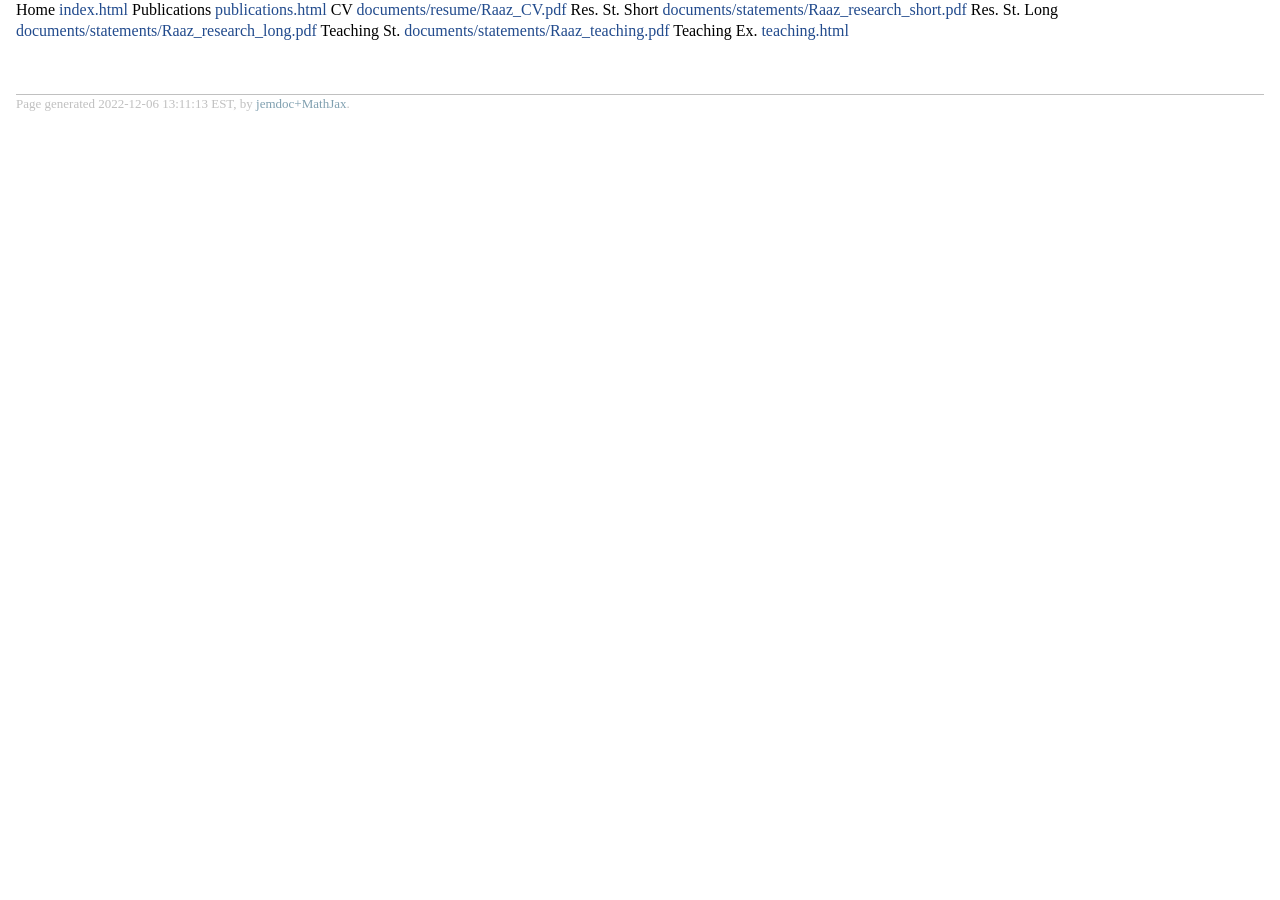
<file: MENU.html>
<!DOCTYPE html PUBLIC "-//W3C//DTD XHTML 1.1//EN"
  "http://www.w3.org/TR/xhtml11/DTD/xhtml11.dtd">
<html xmlns="http://www.w3.org/1999/xhtml" xml:lang="en">
<head>
<meta name="generator" content="jemdoc, see http://jemdoc.jaboc.net/" />
<meta http-equiv="Content-Type" content="text/html;charset=utf-8" />
<link rel="stylesheet" href="jemdoc.css" type="text/css" />
<title></title>
</head>
<body>
<div id="layout-content">
<p>Home            <a href="index.html" target=&ldquo;blank&rdquo;>index.html</a>
Publications 	<a href="publications.html" target=&ldquo;blank&rdquo;>publications.html</a>
CV             	<a href="documents/resume/Raaz_CV.pdf" target=&ldquo;blank&rdquo;>documents/resume/Raaz_CV.pdf</a>
Res. St. Short	<a href="documents/statements/Raaz_research_short.pdf" target=&ldquo;blank&rdquo;>documents/statements/Raaz_research_short.pdf</a>
Res. St. Long	<a href="documents/statements/Raaz_research_long.pdf" target=&ldquo;blank&rdquo;>documents/statements/Raaz_research_long.pdf</a>
Teaching St.	<a href="documents/statements/Raaz_teaching.pdf" target=&ldquo;blank&rdquo;>documents/statements/Raaz_teaching.pdf</a>
Teaching Ex.	<a href="teaching.html" target=&ldquo;blank&rdquo;>teaching.html</a>
</p>
<div id="footer">
<div id="footer-text">
Page generated 2022-12-06 13:11:13 EST, by <a href="https://github.com/wsshin/jemdoc_mathjax" target="blank">jemdoc+MathJax</a>.
</div>
</div>
</div>
</body>
</html>
</file>
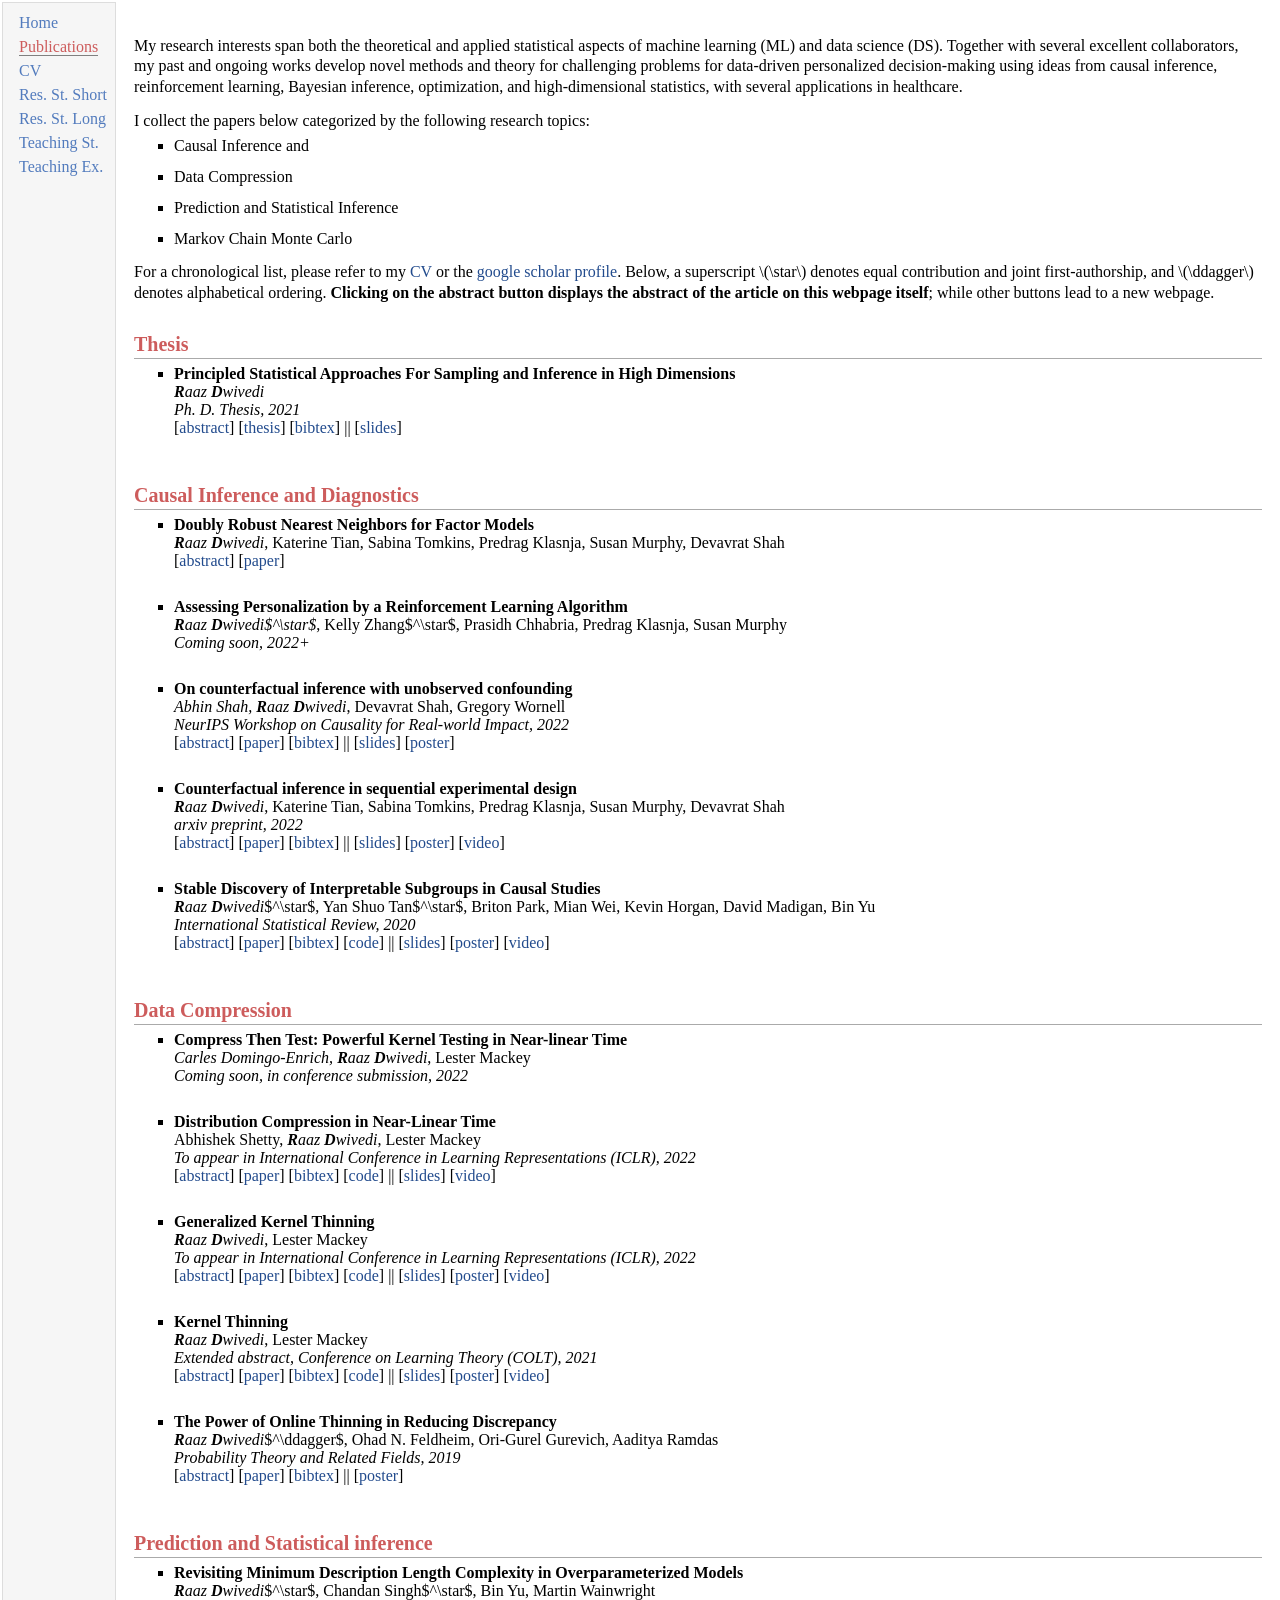
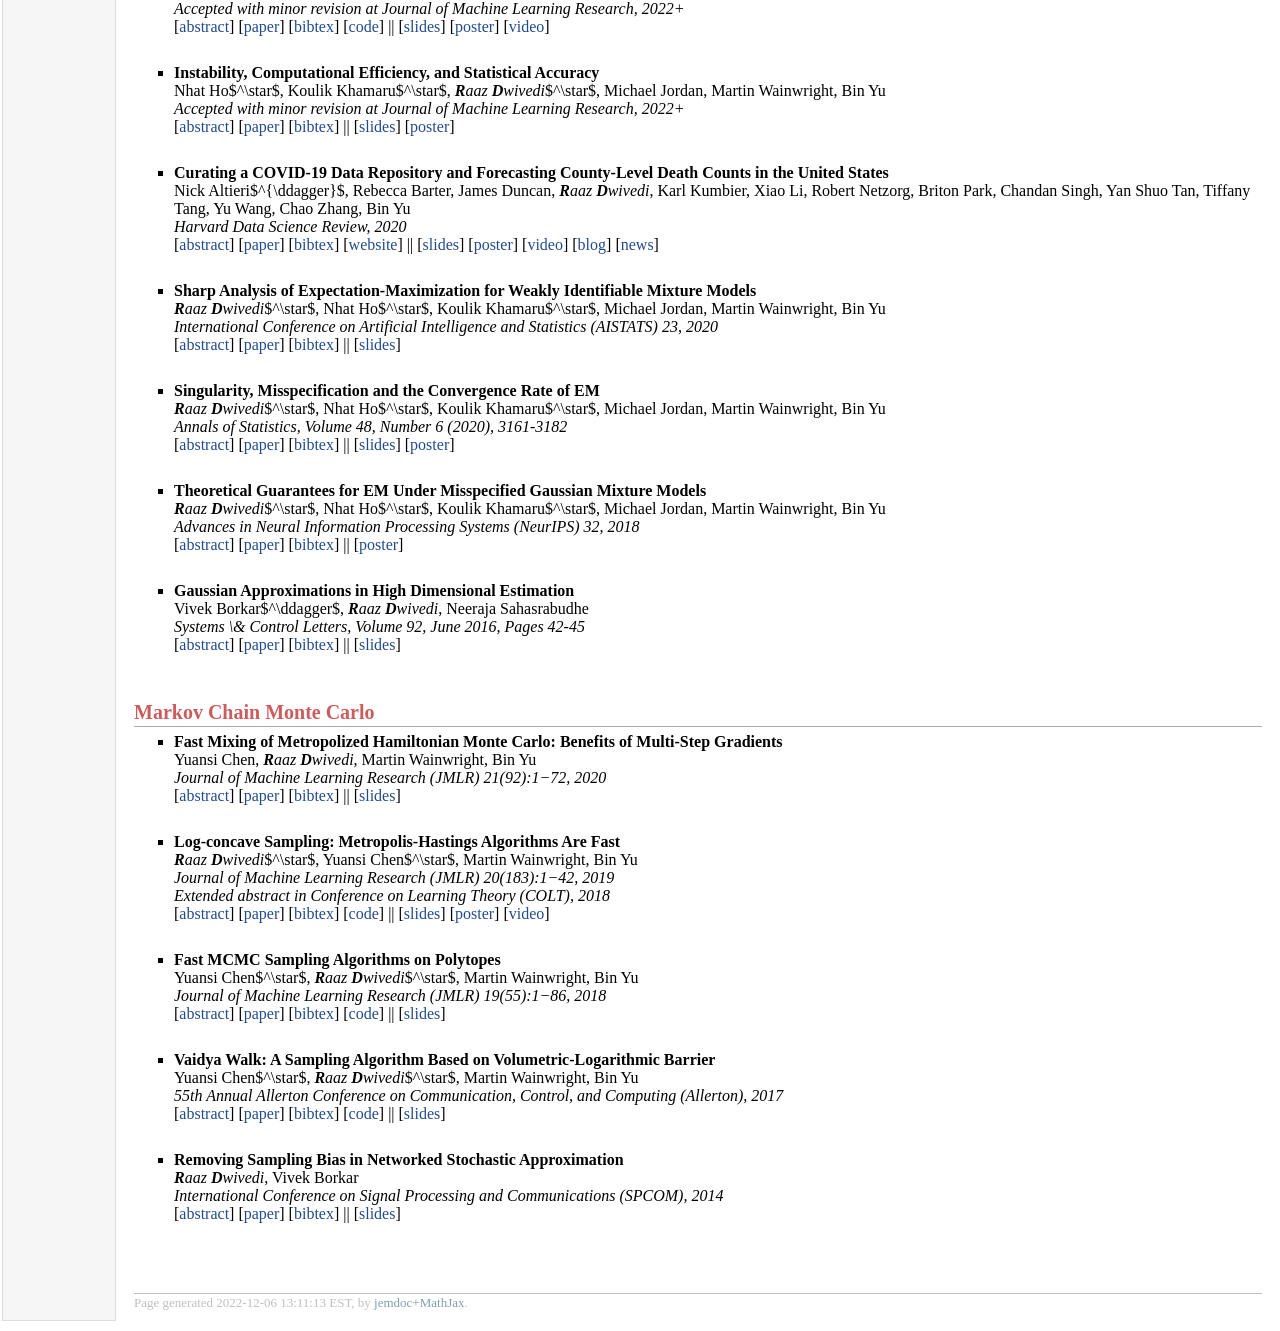
<file: publications.html>
<!DOCTYPE html PUBLIC "-//W3C//DTD XHTML 1.1//EN"
  "http://www.w3.org/TR/xhtml11/DTD/xhtml11.dtd">
<html xmlns="http://www.w3.org/1999/xhtml" xml:lang="en">
<head>
<meta name="generator" content="jemdoc, see http://jemdoc.jaboc.net/" />
<meta http-equiv="Content-Type" content="text/html;charset=utf-8" />
<link rel="stylesheet" href="jemdoc.css" type="text/css" />
<title></title>
<style type="text/css">
.abs {
 background-color: #dae2f1;
 max-width: 800px;
 padding: 7px;
 display: none;
}
li{
    margin-top: 10px;
}
li:first-child {
    margin-top:0;
}
</style>
<script type="text/javascript">
function showAbstract(e){
   f = e;
   var div;
   for(div = e.nextSibling; div.className != "abs"; div = div.nextSibling);
   if (div.style.display=="block"){
     div.style.display="";
   } else {
     div.style.display="block";
   }
   return true;
}
</script>
<script type="text/x-mathjax-config">
MathJax.Hub.Config({
  tex2jax: {inlineMath: [['$','$'], ['\\(','\\)']]},
                "HTML-CSS": {
                    availableFonts: ["Asana-Math"],
                    preferredFont: "Asana-Math"
                }
});
</script>
<script type="text/javascript"
  src="https://cdn.mathjax.org/mathjax/latest/MathJax.js?config=TeX-AMS-MML_HTMLorMML">
</script>
</head>
<body>
<table summary="Table for page layout." id="tlayout">
<tr valign="top">
<td id="layout-menu">
<div class="menu-item"><a href="index.html">Home</a></div>
<div class="menu-item"><a href="publications.html" class="current">Publications</a></div>
<div class="menu-item"><a href="documents/resume/Raaz_CV.pdf">CV</a></div>
<div class="menu-item"><a href="documents/statements/Raaz_research_short.pdf">Res.&nbsp;St.&nbsp;Short</a></div>
<div class="menu-item"><a href="documents/statements/Raaz_research_long.pdf">Res.&nbsp;St.&nbsp;Long</a></div>
<div class="menu-item"><a href="documents/statements/Raaz_teaching.pdf">Teaching&nbsp;St.</a></div>
<div class="menu-item"><a href="teaching.html">Teaching&nbsp;Ex.</a></div>
</td>
<td id="layout-content">
<p><br />
</p>
<p>My research interests span both the theoretical and applied statistical aspects of machine learning (ML) and data science (DS). Together with several excellent collaborators, my past and ongoing works develop novel methods and theory for challenging problems  for data-driven personalized decision-making using ideas from causal inference, reinforcement learning, Bayesian inference, optimization, and high-dimensional statistics, with several applications in healthcare. 
</p>
<p>I collect the papers below categorized by the following research topics:
</p>
<ul>
<li><p>Causal Inference and 
</p>
</li>
<li><p>Data Compression
</p>
</li>
<li><p>Prediction and Statistical Inference
</p>
</li>
<li><p>Markov Chain Monte Carlo
</p>
</li>
</ul>
<p>For a chronological list, please refer to my <a href="documents/resume/Raaz_CV.pdf" target=&ldquo;blank&rdquo;>CV</a> or the <a href="https://scholar.google.com/citations?user=9ehX_58AAAAJ&amp;hl=en" target=&ldquo;blank&rdquo;>google scholar profile</a>. Below, a superscript \(\star\) denotes equal contribution and joint first-authorship, and \(\ddagger\) denotes alphabetical ordering. <b>Clicking on the abstract button displays the abstract of the article on this webpage itself</b>; while other buttons lead to a new webpage.
</p>
<h2>Thesis</h2>
<ul>


<li>
<b> Principled Statistical Approaches For Sampling and Inference in High Dimensions </b> <br/>
<i> <b>R</b>aaz <b>D</b>wivedi</i><br/>
<i> Ph. D. Thesis, 2021 </i> <br/>
[<a href="javascript:void(0)" onclick="showAbstract(this)" class="title">abstract</a>] 
[<a href="https://www2.eecs.berkeley.edu/Pubs/TechRpts/2021/EECS-2021-180.html">thesis</a>]
[<a href="documents/bibtex/thesis_bib.txt">bibtex</a>]
||
[<a href="documents/slides_poster/thesis_slides.pdf">slides</a>]
<br/><br/>
<div class="abs">
<b>Abstract.</b> The growth in the number of algorithms to identify patterns in modern large-scale datasets has introduced a new dilemma for practitioners: How does one choose between the numerous methods? In supervised machine learning, accuracy on hold-out dataset is the flagship for choice making. This dissertation presents research that can provide principled guidance for making choices in three popular settings where such a flagship measure is not readily available. (I) Convergence of Markov chain Monte Carlo sampling algorithms, used commonly in Bayesian inference, Monte Carlo integration, and stochastic simulation: We provide explicit non-asymptotic guarantees for state-of-the-art sampling algorithms in high dimensions that can help the user pick a sampling method and the number of iterations based on the computational budget at hand. (II) Statistical-computational challenges with mixture model estimation, used commonly with heterogeneous data: We provide non-asymptotic guarantees with Expectation-Maximization for parameter estimation when the number of components is not known, and characterize the number of samples and iterations needed for desired accuracy, that can inform user of the potential two-edged price when dealing with noisy data in high dimensions. (III) Reliable estimation of heterogeneous treatment effects (HTE) in causal inference, crucial for decision making in medicine and public policy: We introduce a data-driven methodology StaDISC that is useful for validating commonly used models for estimating HTE, and for discovering interpretable and stable subgroups with HTE using calibration. While we illustrate its usefulness in precision medicine, we believe the methodology to be of general interest in randomized experiments.
</div>
</li>


</ul>
<h2>Causal Inference and Diagnostics</h2>
<ul>


<li>
<b> Doubly Robust Nearest Neighbors for Factor Models </b> <br/>
<i> <b>R</b>aaz <b>D</b>wivedi</i>, Katerine Tian, Sabina Tomkins, Predrag Klasnja, Susan Murphy,  Devavrat Shah <br/>
[<a href="javascript:void(0)" onclick="showAbstract(this)" class="title">abstract</a>] 
[<a href="https://arxiv.org/abs/2211.14297">paper</a>]
<br/><br/>


<div class="abs">
<b>Abstract.</b> We introduce an improved variant of nearest neighbors for counterfactual inference in panel data settings where multiple units are assigned multiple treatments over multiple time points, each sampled with constant probabilities. We call this estimator a doubly robust nearest neighbor estimator and provide a high probability non-asymptotic error bound for the mean parameter corresponding to each unit at each time. Our guarantee shows that the doubly robust estimator provides a (near-)quadratic improvement in the error compared to nearest neighbor estimators analyzed in prior work for these settings.
</div>
</li>

<li>
<b> Assessing Personalization by a Reinforcement Learning Algorithm  </b> <br/>
<i> <b>R</b>aaz <b>D</b>wivedi$^\star$</i>, Kelly Zhang$^\star$, Prasidh Chhabria, Predrag Klasnja, Susan Murphy <br/>
<i> Coming soon, 2022+ </i> <br/>
<br/>
</li>


<li>
<b> On counterfactual inference with unobserved confounding </b> <br/>
<i> Abhin Shah, <b>R</b>aaz <b>D</b>wivedi</i>, Devavrat Shah, Gregory Wornell <br/>
<i> NeurIPS Workshop on Causality for Real-world Impact, 2022 </i> <br/>
[<a href="javascript:void(0)" onclick="showAbstract(this)" class="title">abstract</a>] 
[<a href="https://openreview.net/pdf?id=e9NQvYNUOAl">paper</a>] 
[<a href="documents/bibtex/confounding_bib.txt">bibtex</a>] ||
[<a href="documents/slides_poster/confounding_slides.pdf">slides</a>]
[<a href="documents/slides_poster/confounding_poster.pdf">poster</a>]
<br/><br/>


<div class="abs">
<b>Abstract.</b> Given an observational study with $n$ independent but heterogeneous units and one $p$-dimensional sample per unit containing covariates, interventions, and outcomes, our goal is to learn counterfactual distribution for each unit. We consider studies with unobserved confounding which introduces statistical biases between interventions and outcomes as well as exacerbates the heterogeneity across units. Modeling the underlying joint distribution as an exponential family and under suitable conditions, we reduce learning the $n$ unit-level counterfactual distributions to learning $n$ exponential family distributions with heterogeneous parameters and only one sample per distribution. We introduce a convex objective that pools all $n$ samples to jointly learn all $n$ parameters and provide a unit-wise mean squared error bound that scales linearly with the metric entropy of the parameter space. For example, when the parameters are $s$-sparse linear combination of $k$ known vectors, the error is $O(s\log k/p)$. En route, we derive sufficient conditions for compactly supported distributions to satisfy the logarithmic Sobolev inequality.
</div>
</li>

<li>
<b> Counterfactual inference in sequential experimental design </b> <br/>
<i> <b>R</b>aaz <b>D</b>wivedi</i>, Katerine Tian, Sabina Tomkins, Predrag Klasnja, Susan Murphy,  Devavrat Shah <br/>
<i> arxiv preprint, 2022 </i> <br/>
[<a href="javascript:void(0)" onclick="showAbstract(this)" class="title">abstract</a>] 
[<a href="https://arxiv.org/abs/2202.06891">paper</a>] 
[<a href="documents/bibtex/counterfactual_bib.txt">bibtex</a>] ||
[<a href="documents/slides_poster/counterfactual_slides.pdf">slides</a>]
[<a href="documents/slides_poster/counterfactual_poster.pdf">poster</a>]  
[<a href="https://www.youtube.com/watch?v=X5bhzwtPLM8">video</a>]
<br/><br/>


<div class="abs">
<b>Abstract.</b> We consider the problem of counterfactual inference in sequentially designed experiments wherein a collection of $\mathbf{N}$ units each undergo a sequence of interventions for $\mathbf{T}$ time periods, based on policies that sequentially adapt over time. Our goal is counterfactual inference, i.e., estimate what would have happened if alternate policies were used, a problem that is inherently challenging due to the heterogeneity in the outcomes across units and time. To tackle this task, we introduce a suitable latent factor model where the potential outcomes are determined by exogenous unit and time level latent factors. Under suitable conditions, we show that it is possible to estimate the missing (potential) outcomes using a simple variant of nearest neighbors. First, assuming a bilinear latent factor model and allowing for an arbitrary adaptive sampling policy, we establish a distribution-free non-asymptotic guarantee for estimating the missing outcome of \emph{any} unit at \emph{any} time; under suitable regularity condition, this guarantee implies that our estimator is consistent. Second, for a generic non-parametric latent factor model, we establish that the estimate for the missing outcome of any unit at time $\mathbf{T}$ satisfies a central limit theorem as $\mathbf{T} \to \infty$, under suitable regularity conditions. Finally, en route to establishing this central limit theorem, we establish a non-asymptotic mean-squared-error bound for the estimate of the missing outcome of any unit at time $\mathbf{T}$. Our work extends the recently growing literature on inference with adaptively collected data by allowing for policies that pool across units, and also compliments the matrix completion literature when the entries are revealed sequentially in an arbitrarily dependent manner based on prior observed data.
</div>
</li>



<li>
<b> Stable Discovery of Interpretable Subgroups in Causal Studies </b> <br/>
<i> <b>R</b>aaz <b>D</b>wivedi</i>$^\star$, Yan Shuo Tan$^\star$, Briton Park, Mian Wei, Kevin Horgan, David Madigan, Bin Yu <br/>
<i> International Statistical Review, 2020 </i> <br/>
[<a href="javascript:void(0)" onclick="showAbstract(this)" class="title">abstract</a>] 
[<a href="https://arxiv.org/abs/2008.10109">paper</a>] 
[<a href="documents/bibtex/stadisc_bib.txt">bibtex</a>] 
[<a href="https://github.com/Yu-Group/stadisc">code</a>]
||
[<a href="documents/slides_poster/stadisc_slides.pdf">slides</a>]
[<a href="documents/slides_poster/stadisc_poster.pdf">poster</a>]
[<a href="https://www.youtube.com/watch?v=HKIb0HQ3mfU">video</a>]
<br/><br/>
<div class="abs">
<b>Abstract.</b> Building on Yu and Kumbier's PCS framework and for randomized experiments, we introduce a novel methodology for Stable Discovery of Interpretable Subgroups via Calibration (StaDISC), with large heterogeneous treatment effects. StaDISC was developed during our re-analysis of the 1999-2000 VIGOR study, an 8076 patient randomized controlled trial (RCT), that compared the risk of adverse events from a then newly approved drug, Rofecoxib (Vioxx), to that from an older drug Naproxen. Vioxx was found to, on average and in comparison to Naproxen, reduce the risk of gastrointestinal (GI) events but increase the risk of thrombotic cardiovascular (CVT) events. Applying StaDISC, we fit 18 popular conditional average treatment effect (CATE) estimators for both outcomes and use calibration to demonstrate their poor global performance. However, they are locally well-calibrated and stable, enabling the identification of patient groups with larger than (estimated) average treatment effects. In fact, StaDISC discovers three clinically interpretable subgroups each for the GI outcome (totaling 29.4\% of the study size) and the CVT outcome (totaling 11.0\%).  Complementary analyses of the found subgroups using the 2001-2004 APPROVe study, a separate independently conducted RCT with 2587 patients, provides further supporting evidence for the promise of StaDISC.
</div>
</li>



</ul>
<h2>Data Compression</h2>
<ul>





<li>
<b> Compress Then Test: Powerful Kernel Testing in Near-linear Time </b> <br/>
<i> Carles Domingo-Enrich, <b>R</b>aaz <b>D</b>wivedi</i>, Lester Mackey <br/>
<i> Coming soon, in conference submission, 2022 </i> <br/>
<br/>
</li>


<li>
<b> Distribution Compression in Near-Linear Time </b> <br/>
Abhishek Shetty, <i> <b>R</b>aaz <b>D</b>wivedi</i>, Lester Mackey <br/>
<i> To appear in International Conference in Learning Representations (ICLR), 2022 </i> <br/>
[<a href="javascript:void(0)" onclick="showAbstract(this)" class="title">abstract</a>] 
[<a href="https://arxiv.org/abs/2111.07941">paper</a>]
[<a href="documents/bibtex/compress_bib.txt">bibtex</a>] 
[<a href="https://github.com/microsoft/goodpoints">code</a>] 
||
[<a href="documents/slides_poster/near_optimal_slides.pdf">slides</a>]
[<a href="https://www.msri.org/workshops/1020/schedules/31041">video</a>]
<br/><br/>
<div class="abs">
<b>Abstract.</b> In distribution compression, one aims to accurately summarize a probability distribution $\mathbb{P}$ using a small number of representative points. Near-optimal thinning procedures achieve this goal by sampling $n$ points from a Markov chain and identifying $\sqrt{n}$ points with $\widetilde{\mathcal{O}}(1/\sqrt{n})$ discrepancy to $\mathbb{P}$. Unfortunately, these algorithms suffer from quadratic or super-quadratic runtime in the sample size $n$. To address this deficiency, we introduce Compress++, a simple meta-procedure for speeding up any thinning algorithm while suffering at most a factor of $4$ in error. When combined with the quadratic-time kernel halving and kernel thinning algorithms of Dwivedi and Mackey (2021), Compress++ delivers $\sqrt{n}$ points with $\mathcal{O}(\sqrt{\log n/n})$ integration error and better-than-Monte-Carlo maximum mean discrepancy in $\mathcal{O}(n \log^3 n)$ time and  $\mathcal{O}( \sqrt{n} \log^2 n )$ space. Moreover, Compress++ enjoys the same near-linear runtime given any quadratic-time input and reduces the runtime of super-quadratic algorithms by a square-root factor. In our benchmarks with high-dimensional Monte Carlo samples and Markov chains targeting challenging differential equation posteriors, Compress++ matches or nearly matches the accuracy of its input algorithm in orders of magnitude less time.
</div>
</li>


<li>
<b> Generalized Kernel Thinning </b> <br/>
<i> <b>R</b>aaz <b>D</b>wivedi</i>, Lester Mackey <br/>
<i> To appear in International Conference in Learning Representations (ICLR), 2022 </i> <br/>
[<a href="javascript:void(0)" onclick="showAbstract(this)" class="title">abstract</a>] 
[<a href="https://arxiv.org/abs/2110.01593">paper</a>]
[<a href="documents/bibtex/gkt_bib.txt">bibtex</a>] 
[<a href="https://github.com/microsoft/goodpoints">code</a>]
||
[<a href="documents/slides_poster/gkt_compress_slides.pdf">slides</a>]
[<a href="documents/slides_poster/gkt_compress_poster.pdf">poster</a>]
[<a href="https://www.msri.org/workshops/1020/schedules/31041">video</a>]
<br/><br/>
<div class="abs">
<b>Abstract.</b> The kernel thinning (KT) algorithm of Dwivedi and Mackey (2021) compresses a probability distribution more effectively than independent sampling by targeting a reproducing kernel Hilbert space (RKHS) and leveraging a less smooth square-root kernel. Here we provide four improvements.  First, we show that KT applied directly to the target RKHS yields tighter, dimension-free guarantees for any kernel, any distribution, and any fixed function in the RKHS. Second, we show that, for analytic kernels like Gaussian, inverse multiquadric, and sinc, target KT admits maximum mean discrepancy (MMD) guarantees comparable to or better than those of square-root KT without making explicit use of a square-root kernel.  Third, we prove that KT with a fractional power kernel yields better-than-Monte-Carlo MMD guarantees for non-smooth kernels, like Laplace and Mat\'ern, that do not have square-roots. Fourth, we establish that KT applied to a sum of the target and power kernels (a procedure we call KT+) simultaneously inherits the improved MMD guarantees of power KT and the tighter individual function guarantees of target KT.  In our experiments with target KT and KT+, we witness significant improvements in integration error even in $100$ dimensions and when compressing challenging differential equation posteriors.
</div>
</li>


<li>
<b> Kernel Thinning </b> <br/>
<i> <b>R</b>aaz <b>D</b>wivedi</i>, Lester Mackey <br/>
<i> Extended abstract, Conference on Learning Theory (COLT), 2021 </i> <br/>
[<a href="javascript:void(0)" onclick="showAbstract(this)" class="title">abstract</a>] 
[<a href="https://arxiv.org/abs/2105.05842">paper</a>]
[<a href="documents/bibtex/kt_bib.txt">bibtex</a>]
[<a href="https://github.com/microsoft/goodpoints">code</a>]
||
[<a href="documents/slides_poster/kt_slides.pdf">slides</a>]
[<a href="documents/slides_poster/kt_poster.pdf">poster</a>]
[<a href="http://www.learningtheory.org/colt2021/virtual/poster_1266.html">video</a>]
<br/><br/>
<div class="abs">
<b>Abstract.</b> We introduce kernel thinning, a new procedure for compressing a distribution $\mathbb{P}$ more effectively than i.i.d. sampling or standard thinning. Given a suitable reproducing kernel $\mathbf{k}$ and $\mathcal{O}(n^2)$ time, kernel thinning compresses an $n$-point approximation to $\mathbb{P}$ into a $\sqrt{n}$-point approximation with comparable worst-case integration error across the associated reproducing kernel Hilbert space. With high probability, the maximum discrepancy in integration error is $\mathcal{O}_d(n^{-1/2}\sqrt{\log n})$ for compactly supported $\mathbb{P}$ and $\mathcal{O}_d(n^{-\frac{1}{2}} \sqrt{(\log n)^{d+1} \log\log n})$ for sub-exponential $\mathbb{P}$ on $\mathbb{R}^d$.  In contrast, an equal-sized i.i.d.\ sample from $\mathbb{P}$ suffers  $\Omega(n^{-1/4})$ integration error. Our sub-exponential guarantees resemble the classical quasi-Monte Carlo error rates for uniform $\mathbb{P}$ on $[0,1]^d$ but apply to general distributions on $\mathbb{R}^d$ and a wide range of common kernels. We use our results to derive explicit non-asymptotic maximum mean discrepancy bounds for Gaussian, Mat'ern, and B-spline kernels and present two vignettes illustrating the practical benefits of kernel thinning over i.i.d. sampling and standard Markov chain Monte Carlo thinning, in dimensions $d=2$ through $100$.
</div>
</li>


<li>
<b> The Power of Online Thinning in Reducing Discrepancy </b> <br/>
<i> <b>R</b>aaz <b>D</b>wivedi</i>$^\ddagger$, Ohad N. Feldheim, Ori-Gurel Gurevich, Aaditya Ramdas <br/>
<i>Probability Theory and Related Fields, 2019 </i> <br/>
[<a href="javascript:void(0)" onclick="showAbstract(this)" class="title">abstract</a>] 
[<a href="documents/papers/haar_paper.pdf">paper</a>]
[<a href="documents/bibtex/haar_bib.txt">bibtex</a>]
||
[<a href="documents/slides_poster/haar_poster.pdf">poster</a>]
<br/><br/>
<div class="abs">
<b>Abstract.</b> Consider an infinite sequence of independent, uniformly chosen points from $[0, 1]^d$.
After looking at each point in the sequence, an overseer is allowed to either keep it
or reject it, and this choice may depend on the locations of all previously kept points.
However, the overseer must keep at least one of every two consecutive points. We call
a sequence generated in this fashion a two-thinning sequence. Here, the purpose of the
overseer is to control the discrepancy of the empirical distribution of points, that is,
after selecting $n$ points, to reduce the maximal deviation of the number of points inside
any axis-parallel hyper-rectangle of volume $A$ from $n A$. Our main result is an explicit
low complexity two-thinning strategy which guarantees discrepancy of $ O(\log^{2d+1} n)$
for all $n$ with high probability [compare with $\Theta(\sqrt{n \log \log n})$ without thinning]. The
case $d = 1$ of this result answers a question of Benjamini. We also extend the construction to achieve the same asymptotic bound for $(1+\beta)$-thinning, a set-up in which rejecting is only allowed with probability $\beta$ independently for each point. In addition,
we suggest an improved and simplified strategy which we conjecture to guarantee discrepancy of $ O(\log^{d+1} n)$ [compare with $\Theta(\log^d n)$, the best known construction of a low discrepancy sequence]. Finally, we provide theoretical and empirical evidence for our conjecture, and provide simulations supporting the viability of our construction for applications
</div>
</li>



</ul>
<h2>Prediction and Statistical inference </h2>
<ul>


<li>
<b> Revisiting Minimum Description Length Complexity in Overparameterized Models </b> <br/>
 <i> <b>R</b>aaz <b>D</b>wivedi</i>$^\star$, Chandan  Singh$^\star$, Bin Yu, Martin Wainwright <br/>
<i> Accepted with minor revision at Journal of Machine Learning Research, 2022+ </i> <br/>
[<a href="javascript:void(0)" onclick="showAbstract(this)" class="title">abstract</a>] 
[<a href="https://arxiv.org/abs/2006.10189">paper</a>] 
[<a href="documents/bibtex/mdl_bib.txt">bibtex</a>] 
[<a href="https://github.com/csinva/mdl-complexity">code</a>]
||
[<a href="documents/slides_poster/mdl_slides.pdf">slides</a>]
[<a href="documents/slides_poster/mdl_poster.pdf">poster</a>]
[<a href="https://www.youtube.com/watch?v=P4S-JQ_fSdo">video</a>]
<br/><br/>
<div class="abs">
<b>Abstract.</b> Complexity is a fundamental concept underlying statistical learning theory that aims to inform generalization performance. Parameter count, while successful in low-dimensional settings, is not well-justified for overparameterized settings when the number of parameters is more than the number of training samples. We revisit complexity measures based on Rissanen's principle of minimum description length (MDL) and define a novel MDL-based complexity (MDL-COMP) that remains valid for overparameterized models. MDL-COMP is defined via an optimality criterion over the encodings induced by a good Ridge estimator class.
We provide an extensive theoretical characterization of MDL-COMP for linear models and kernel methods and show that it is not just a function of parameter count, but rather a function of the singular values of the design or the kernel matrix and the signal-to-noise ratio.

For a linear model with $n$ observations, $d$ parameters, and i.i.d. Gaussian predictors, MDL-COMP scales linearly with $d$ when $d < n$, but the scaling is exponentially smaller---$\log d$ for $d > n$. For kernel methods, we show that MDL-COMP informs minimax in-sample error, and can decrease as the dimensionality of the input increases. We also prove that MDL-COMP upper bounds the in-sample mean squared error (MSE). Via an array of simulations and real-data experiments, we show that a data-driven Prac-MDL-COMP informs hyper-parameter tuning for optimizing test MSE with ridge regression in limited data settings, sometimes improving upon cross-validation and (always) saving computational costs. Finally, our findings also suggest that the recently observed double decent phenomenons in overparameterized models might be a consequence of the choice of non-ideal estimators.
</div>
</li>


<li>
<b> Instability, Computational Efficiency, and Statistical Accuracy </b> <br/>
Nhat Ho$^\star$, Koulik Khamaru$^\star$, <i> <b>R</b>aaz <b>D</b>wivedi</i>$^\star$, Michael Jordan, Martin Wainwright, Bin Yu <br/>
 <i> Accepted with minor revision at Journal of Machine Learning Research, 2022+ </i> <br/>
[<a href="javascript:void(0)" onclick="showAbstract(this)" class="title">abstract</a>] 
[<a href="https://arxiv.org/abs/2005.11411">paper</a>] 
[<a href="documents/bibtex/instability_bib.txt">bibtex</a>] ||
[<a href="documents/slides_poster/instability_slides.pdf">slides</a>]
[<a href="documents/slides_poster/overspecified_em_poster.pdf">poster</a>] 
<br/><br/>
<div class="abs">
<b>Abstract.</b> Many statistical estimators are defined as the fixed point of a
  data-dependent operator, with estimators based on minimizing a
  cost function being an important special case.  The limiting
  performance of such estimators depends on the properties of the
  population-level operator in the idealized limit of infinitely many
  samples.  We develop a general framework that yields bounds on
  statistical accuracy based on the interplay between the
  deterministic convergence rate of the algorithm at the population
  level, and its degree of (in)stability when applied to an empirical
  object based on $n$ samples.  Using this framework, we analyze both
  stable forms of gradient descent and some higher-order and unstable
  algorithms, including Newton's method and its cubic-regularized
  variant, as well as the EM algorithm. We provide applications of our
  general results to several concrete classes of models, including
  Gaussian mixture estimation, non-linear regression models, and informative
  non-response models.  We exhibit cases in which an unstable
  algorithm can achieve the same statistical accuracy as a stable
  algorithm in exponentially fewer steps---namely, with the number of
  iterations being reduced from polynomial to logarithmic in sample
  size $n$.
</div>
</li>



<li>
<b> Curating a COVID-19 Data Repository and Forecasting County-Level Death Counts in the United States </b> <br/>
Nick Altieri$^{\ddagger}$, Rebecca Barter, James Duncan, <i> <b>R</b>aaz <b>D</b>wivedi</i>, Karl Kumbier, Xiao Li, Robert Netzorg, Briton Park, Chandan Singh, Yan Shuo Tan, Tiffany Tang, Yu Wang, Chao Zhang, Bin Yu <br/>
<i> Harvard Data Science Review, 2020 </i> <br/>
[<a href="javascript:void(0)" onclick="showAbstract(this)" class="title">abstract</a>] 
[<a href="https://hdsr.mitpress.mit.edu/pub/p6isyf0g/release/4">paper</a>] 
[<a href="documents/bibtex/clep_bib.txt">bibtex</a>] 
[<a href="https://covidseverity.com/">website</a>]
||
[<a href="documents/slides_poster/clep_slides.pdf">slides</a>]
[<a href="documents/slides_poster/clep_poster.pdf">poster</a>]
[<a href="https://www.youtube.com/watch?v=HKIb0HQ3mfU">video</a>]
[<a href="https://covidseverity.com/assets/blog/">blog</a>]
[<a href="https://engineering.berkeley.edu/news/2020/04/getting-the-right-equipment-to-the-right-people/">news</a>]
<br/><br/>
<div class="abs">
<b>Abstract.</b> Building on Yu and Kumbier's PCS framework and for randomized experiments, we introduce a novel methodology for Stable Discovery of Interpretable Subgroups via Calibration (StaDISC), with large heterogeneous treatment effects. StaDISC was developed during our re-analysis of the 1999-2000 VIGOR study, an 8076 patient randomized controlled trial (RCT), that compared the risk of adverse events from a then newly approved drug, Rofecoxib (Vioxx), to that from an older drug Naproxen. Vioxx was found to, on average and in comparison to Naproxen, reduce the risk of gastrointestinal (GI) events but increase the risk of thrombotic cardiovascular (CVT) events. Applying StaDISC, we fit 18 popular conditional average treatment effect (CATE) estimators for both outcomes and use calibration to demonstrate their poor global performance. However, they are locally well-calibrated and stable, enabling the identification of patient groups with larger than (estimated) average treatment effects. In fact, StaDISC discovers three clinically interpretable subgroups each for the GI outcome (totaling 29.4\% of the study size) and the CVT outcome (totaling 11.0\%).  Complementary analyses of the found subgroups using the 2001-2004 APPROVe study, a separate independently conducted RCT with 2587 patients, provides further supporting evidence for the promise of StaDISC.
</div>
</li> 


<li>
<b> Sharp Analysis of Expectation-Maximization for Weakly Identifiable Mixture Models </b> <br/>
<i> <b>R</b>aaz <b>D</b>wivedi</i>$^\star$, Nhat Ho$^\star$, Koulik Khamaru$^\star$,  Michael Jordan, Martin Wainwright, Bin Yu <br/>
<i> International Conference on Artificial Intelligence and Statistics (AISTATS) 23, 2020 </i> <br/>
[<a href="javascript:void(0)" onclick="showAbstract(this)" class="title">abstract</a>] 
[<a href="https://arxiv.org/abs/1902.00194">paper</a>]
[<a href="documents/bibtex/overspecified_scale_em_bib.txt">bibtex</a>] ||
[<a href="documents/slides_poster/overspecified_scale_em_slides.pdf">slides</a>]
<br/><br/>
<div class="abs">
<b>Abstract.</b> 
We study a class of weakly identifiable location-scale mixture models for which the maximum likelihood estimates based on $n$ i.i.d. samples are known to have lower accuracy than the classical  $n^{- \frac{1}{2}}$ error. We investigate whether the  Expectation-Maximization (EM) algorithm also converges slowly for these models.  We provide a rigorous characterization of EM for fitting a weakly identifiable Gaussian mixture in a univariate setting where we prove that the EM algorithm converges in order $n^{\frac{3}{4}}$ steps and returns estimates that are at a Euclidean distance of order ${ n^{- \frac{1}{8}}}$ and ${ n^{-\frac{1} {4}}}$ from the true location and scale parameter respectively. Establishing the slow rates in the univariate setting requires a novel localization argument with two stages, with each stage involving an epoch-based argument applied to a different surrogate EM operator at the population level.  We demonstrate several multivariate ($d \geq 2$) examples that exhibit the same slow rates as the univariate case. We also prove slow statistical rates in higher dimensions in a special case, when the fitted covariance is constrained to be a multiple of the identity.
</div>
</li>

<li>
<b> Singularity, Misspecification and the Convergence Rate of EM </b> <br/>
<i> <b>R</b>aaz <b>D</b>wivedi</i>$^\star$, Nhat Ho$^\star$, Koulik Khamaru$^\star$,  Michael Jordan, Martin Wainwright, Bin Yu <br/>
<i> Annals of Statistics, Volume 48, Number 6 (2020), 3161-3182 </i> <br/>
[<a href="javascript:void(0)" onclick="showAbstract(this)" class="title">abstract</a>] 
[<a href="https://arxiv.org/abs/1810.00828">paper</a>]
[<a href="documents/bibtex/overspecified_em_bib.txt">bibtex</a>] ||
 [<a href="documents/slides_poster/overspecified_em_slides.pdf">slides</a>]
[<a href="documents/slides_poster/overspecified_em_poster.pdf">poster</a>]
<br/><br/>
<div class="abs">
<b>Abstract.</b> A line of recent work has analyzed the behavior of the
Expectation-Maximization (EM) algorithm in the well-specified setting,
in which the population likelihood is locally strongly concave around
its maximizing argument.  Examples include suitably separated Gaussian
mixture models and mixtures of linear regressions.  We consider
over-specified settings in which the number of fitted components is
larger than the number of components in the true distribution. Such
mis-specified settings can lead to singularity in the Fisher
information matrix, and moreover, the maximum likelihood estimator
based on $n$ i.i.d. samples in $d$ dimensions can have a non-standard
$\mathcal{O}((d/n)^{\frac{1}{4}})$ rate of convergence.  Focusing on
the simple setting of two-component mixtures fit to a $d$-dimensional
Gaussian distribution, we study the behavior of the EM algorithm both
when the mixture weights are different (unbalanced case), and are
equal (balanced case). Our analysis reveals a sharp distinction
between these two cases: in the former, the EM algorithm converges
geometrically to a point at Euclidean distance of
$\mathcal{O}((d/n)^{\frac{1}{2}})$ from the true parameter, whereas in
the latter case, the convergence rate is exponentially slower, and the
fixed point has a much lower $\mathcal{O}((d/n)^{\frac{1}{4}})$
accuracy.  Analysis of this singular case requires the introduction of
some novel techniques: in particular, we make use of a careful form of
localization in the associated empirical process, and develop a
recursive argument to progressively sharpen the statistical rate.
</div>
</li>


<li>
<b> Theoretical Guarantees for EM Under Misspecified Gaussian Mixture Models </b> <br/>
<i> <b>R</b>aaz <b>D</b>wivedi</i>$^\star$, Nhat Ho$^\star$, Koulik Khamaru$^\star$,  Michael Jordan, Martin Wainwright, Bin Yu <br/>
<i> Advances in Neural Information Processing Systems (NeurIPS) 32, 2018 </i> <br/>
[<a href="javascript:void(0)" onclick="showAbstract(this)" class="title">abstract</a>] 
[<a href="http://papers.nips.cc/paper/8176-theoretical-guarantees-for-em-under-misspecified-gaussian-mixture-models">paper</a>]
[<a href="documents/bibtex/misspecified_em_bib.txt">bibtex</a>] ||
[<a href="documents/slides_poster/misspecified_em_poster.pdf">poster</a>]
<br/><br/>
<div class="abs">
<b>Abstract.</b> Recent years have witnessed substantial progress in understanding
  the behavior of EM for mixture models that are correctly specified.
  Given that model mis-specification is common in practice, it is
  important to understand EM in this more general setting.  We provide
  non-asymptotic guarantees for the population and sample-based EM
  algorithms when used to estimate parameters of certain mis-specified
  Gaussian mixture models.  Due to mis-specification, the EM iterates
  no longer converge to the true model and instead converge to the
  projection of the true model onto the fitted model class.  We
  provide two classes of theoretical guarantees: (a) a
  characterization of the bias introduced due to the
  mis-specification; and (b) guarantees of geometric convergence of
  the population EM to the model projection given a suitable
  initialization.  This geometric convergence rate for population EM
  implies that the EM algorithm based on $n$ samples converges to an
  estimate with $1/\sqrt{n}$ accuracy.  We validate our theoretical
  findings in different cases via several numerical examples.
</div>
</li>


<li>
<b> Gaussian Approximations in High Dimensional Estimation</b> <br/>
Vivek Borkar$^\ddagger$, <i> <b>R</b>aaz <b>D</b>wivedi</i>, Neeraja Sahasrabudhe<br/>
<i> Systems \& Control Letters, Volume 92, June 2016, Pages 42-45</i> <br/>
[<a href="javascript:void(0)" onclick="showAbstract(this)" class="title">abstract</a>] 
[<a href="documents/papers/gauss_approx_paper.pdf">paper</a>]
[<a href="documents/bibtex/gauss_approx_bib.txt">bibtex</a>] ||
[<a href="documents/slides_poster/gauss_approx_slides.pdf">slides</a>]
<br/><br/>
<div class="abs">
<b>Abstract.</b> Several estimation techniques assume validity of Gaussian approximations for estimation purposes. Interestingly, these ensemble methods have proven to work very well for high-dimensional data even when the distributions involved are not necessarily Gaussian. We attempt to bridge the gap between this oft-used computational assumption and the theoretical understanding of why this works, by employing some recent results on random projections on low dimensional subspaces and concentration inequalities.
</div>
</li>


</ul>
<h2>Markov Chain Monte Carlo</h2>
<ul>


<li>
<b> Fast Mixing of Metropolized Hamiltonian Monte Carlo: Benefits of Multi-Step Gradients </b> <br/>
Yuansi Chen, <i> <b>R</b>aaz <b>D</b>wivedi</i>, Martin Wainwright, Bin Yu <br/>
<i> Journal of Machine Learning Research (JMLR) 21(92):1−72, 2020 </i> <br/>
[<a href="javascript:void(0)" onclick="showAbstract(this)" class="title">abstract</a>] 
[<a href="https://jmlr.org/papers/v21/19-441.html">paper</a>]
[<a href="documents/bibtex/hmc_bib.txt">bibtex</a>] ||
[<a href="documents/slides_poster/mcmc_slides.pdf">slides</a>]
<br/><br/>
<div class="abs">
<b>Abstract.</b> Hamiltonian Monte Carlo (HMC) is a state-of-the-art Markov chain Monte Carlo sampling algorithm for drawing samples from smooth probability
  densities over continuous spaces. We study the variant most widely
  used in practice, Metropolized HMC with the St\"{o}rmer-Verlet or
  leapfrog integrator, and make two primary contributions.  First, we
  provide a non-asymptotic upper bound on the mixing time of the
  Metropolized HMC with explicit choices of step-size and number of
  leapfrog steps.  This bound gives a precise quantification of the
  faster convergence of Metropolized HMC relative to simpler MCMC
  algorithms such as the Metropolized random walk, or Metropolized
  Langevin algorithm.  Second, we provide a general framework for
  sharpening mixing time bounds of Markov chains initialized at a
  substantial distance from the target distribution over continuous spaces.  We apply this sharpening device to the Metropolized random walk and Langevin
  algorithms, thereby obtaining improved mixing time bounds from a
  non-warm initial distribution.
</div>
</li>

<li>
<b> Log-concave Sampling: Metropolis-Hastings Algorithms Are Fast </b> <br/>
<i> <b>R</b>aaz <b>D</b>wivedi</i>$^\star$, Yuansi Chen$^\star$, Martin Wainwright, Bin Yu <br/>
<i> Journal of Machine Learning Research (JMLR) 20(183):1−42, 2019 </i> <br/>
<i> Extended abstract in Conference on Learning Theory (COLT), 2018 </i> <br/>
[<a href="javascript:void(0)" onclick="showAbstract(this)" class="title">abstract</a>] 
[<a href="http://jmlr.org/papers/v20/19-306.html">paper</a>]
[<a href="documents/bibtex/mala_bib.txt">bibtex</a>]
[<a href="https://github.com/yuachen/mala_public">code</a>]
||
[<a href="documents/slides_poster/mala_slides.pdf">slides</a>]
[<a href="documents/slides_poster/mala_poster.pdf">poster</a>]
[<a href="https://www.youtube.com/watch?v=fWaqxoPWWKY">video</a>]
<br/><br/>
<div class="abs">
<b>Abstract.</b> We study the problem of sampling from a strongly log-concave density
supported on $\mathbb{R}^d$, and prove a non-asymptotic upper bound on
the mixing time of the Metropolis-adjusted Langevin algorithm (MALA).
The method draws samples by simulating a Markov chain obtained from
the discretization of an appropriate Langevin diffusion, combined with
an accept-reject step.  Relative to known guarantees for the
unadjusted Langevin algorithm (ULA), our bounds show that the use of
an accept-reject step in MALA leads to an exponentially improved
dependence on the error-tolerance.  Concretely, in order to obtain
samples with TV error at most $\delta$ for a density with condition
number $\kappa$, we show that MALA requires $\mathcal{O} \big(\kappa d
\log(1/\delta) \big)$ steps from a warm start, as compared to the
$\mathcal{O} \big(\kappa^2 d/\delta^2 \big)$ steps established in past
work on ULA.  We also demonstrate the gains of a modified version of
MALA over ULA for weakly log-concave densities.  Furthermore, we
derive mixing time bounds for the Metropolized random walk (MRW) and
obtain $\mathcal{O}(\kappa)$ mixing time slower than MALA.  We provide
numerical examples that support our theoretical findings, and
demonstrate the benefits of Metropolis-Hastings adjustment for
Langevin-type sampling algorithms.
</div>
</li>



<li>
<b> Fast MCMC Sampling Algorithms on Polytopes</b> <br/>
 Yuansi Chen$^\star$, <i> <b>R</b>aaz <b>D</b>wivedi</i>$^\star$, Martin Wainwright, Bin Yu <br/>
<i> Journal of Machine Learning Research (JMLR) 19(55):1−86, 2018 </i> <br/>
[<a href="javascript:void(0)" onclick="showAbstract(this)" class="title">abstract</a>] 
[<a href="http://jmlr.org/papers/v19/18-158.html">paper</a>]
[<a href="documents/bibtex/polytope_bib.txt">bibtex</a>]
[<a href="https://github.com/yuachen/polytopewalk">code</a>]
||
[<a href="documents/slides_poster/polytope_mala_slides.pdf">slides</a>]
<br/><br/>
<div class="abs">
<b>Abstract.</b> We propose and analyze two new MCMC sampling algorithms, the Vaidya walk and the
John walk, for generating samples from the uniform distribution over a
polytope.  Both random walks are sampling
algorithms derived from interior point methods. The former is based on
volumetric-logarithmic barrier introduced by Vaidya whereas the latter
uses John's ellipsoids.  We show that the Vaidya walk mixes in
significantly fewer steps than the logarithmic-barrier based Dikin
walk studied in past work.  For a polytope in $\mathbb R^d$ defined by
$n > d$ linear constraints, we show that the mixing time from a
warm start is bounded as $\mathcal O(n^{0.5}d^{1.5})$, compared to
the $\mathcal O(nd)$ mixing time bound for the Dikin walk.  The
cost of each step of the Vaidya walk is of the same order as the Dikin
walk, and at most twice as large in terms of constant pre-factors.
For the John walk, we prove an
$\mathcal O(d^{2.5}\cdot\log^4(n/d))$ bound on its mixing time
and conjecture that an improved variant of it could achieve a mixing
time of $\mathcal O(d^{2}\cdot\mathrm{polylog}(n/d))$.  Additionally,
we propose variants of the Vaidya and John walks that mix in
polynomial time from a deterministic starting point. The speed-up of the
Vaidya walk over the Dikin walk are illustrated in numerical examples.
</div>
</li>

<li>
<b> Vaidya Walk: A Sampling Algorithm Based on Volumetric-Logarithmic Barrier</b> <br/>
 Yuansi Chen$^\star$, <i> <b>R</b>aaz <b>D</b>wivedi</i>$^\star$, Martin Wainwright, Bin Yu <br/>
<i> 55th Annual Allerton Conference on Communication, Control, and Computing  (Allerton), 2017</i> <br/>
[<a href="javascript:void(0)" onclick="showAbstract(this)" class="title">abstract</a>] 
[<a href="documents/papers/vaidya_walk_paper.pdf">paper</a>]
[<a href="documents/bibtex/vaidya_bib.txt">bibtex</a>]
[<a href="https://github.com/yuachen/polytopewalk">code</a>]
||
[<a href="documents/slides_poster/vaidya_slides.pdf">slides</a>]
<br/><br/>
<div class="abs">
<b>Abstract.</b> The problem of sampling from the uniform distribution over a polytope arises in various contexts. We propose a new random walk for this purpose, which we refer to as the Vaidya walk, since it is based on the volumetric-logarithmic barrier introduced by Vaidya in the context of interior point methods for optimization. We show that the Vaidya walk mixes in significantly fewer steps compared to the Dikin walk, a random walk previously studied by Kannan and Narayanan. In particular, we prove that for a polytope in $\mathbb R^d$ defined by $n$ constraints, the Vaidya walk mixes in $\mathcal O (\sqrt{n/d})$ fewer steps than the Dikin walk. The per iteration cost for our method is at most twice that of the Dikin walk, and hence the speed up is significant for polytopes with $n \gg d$. Furthermore, the algorithm is also faster than the Ball walk and Hit-and-Run for a large family of polytopes. We illustrate the speed-up of the Vaidya walk over the Dikin walk via several numerical examples and discuss possible new and faster algorithms for sampling from polytopes.
</div>
</li>


<li>
<b> Removing Sampling Bias in Networked Stochastic Approximation </b> <br/>
<i> <b>R</b>aaz <b>D</b>wivedi</i>, Vivek Borkar <br/>
<i> International Conference on Signal Processing and Communications (SPCOM), 2014</i> <br/>
[<a href="javascript:void(0)" onclick="showAbstract(this)" class="title">abstract</a>] 
[<a href="documents/papers/spcom_paper.pdf">paper</a>]
[<a href="documents/bibtex/spcom_bib.txt">bibtex</a>] ||
[<a href="documents/slides_poster/stochastic_slides.pdf">slides</a>]
<br/><br/>
<div class="abs">
<b>Abstract.</b> We consider a stochastic approximation implemented on a network of computing elements corresponding to the nodes of a connected graph wherein each node polls one or more of its neighbors at random and pulls the relevant data from there. A blind implementation suffers from `sampling bias'’' whereby each node's contribution to the computation gets weighed by its frequency of being polled. We propose a modified step size schedule that works around this problem. As an example, we propose a modification of an existing scheme for reputation systems that removes such a bias therein.
</div>
</li>
<a href="https://info.flagcounter.com/IO8p"></a>

</ul>
<div id="footer">
<div id="footer-text">
Page generated 2022-12-06 13:11:13 EST, by <a href="https://github.com/wsshin/jemdoc_mathjax" target="blank">jemdoc+MathJax</a>.
</div>
</div>
</td>
</tr>
</table>
</body>
</html>
</file>
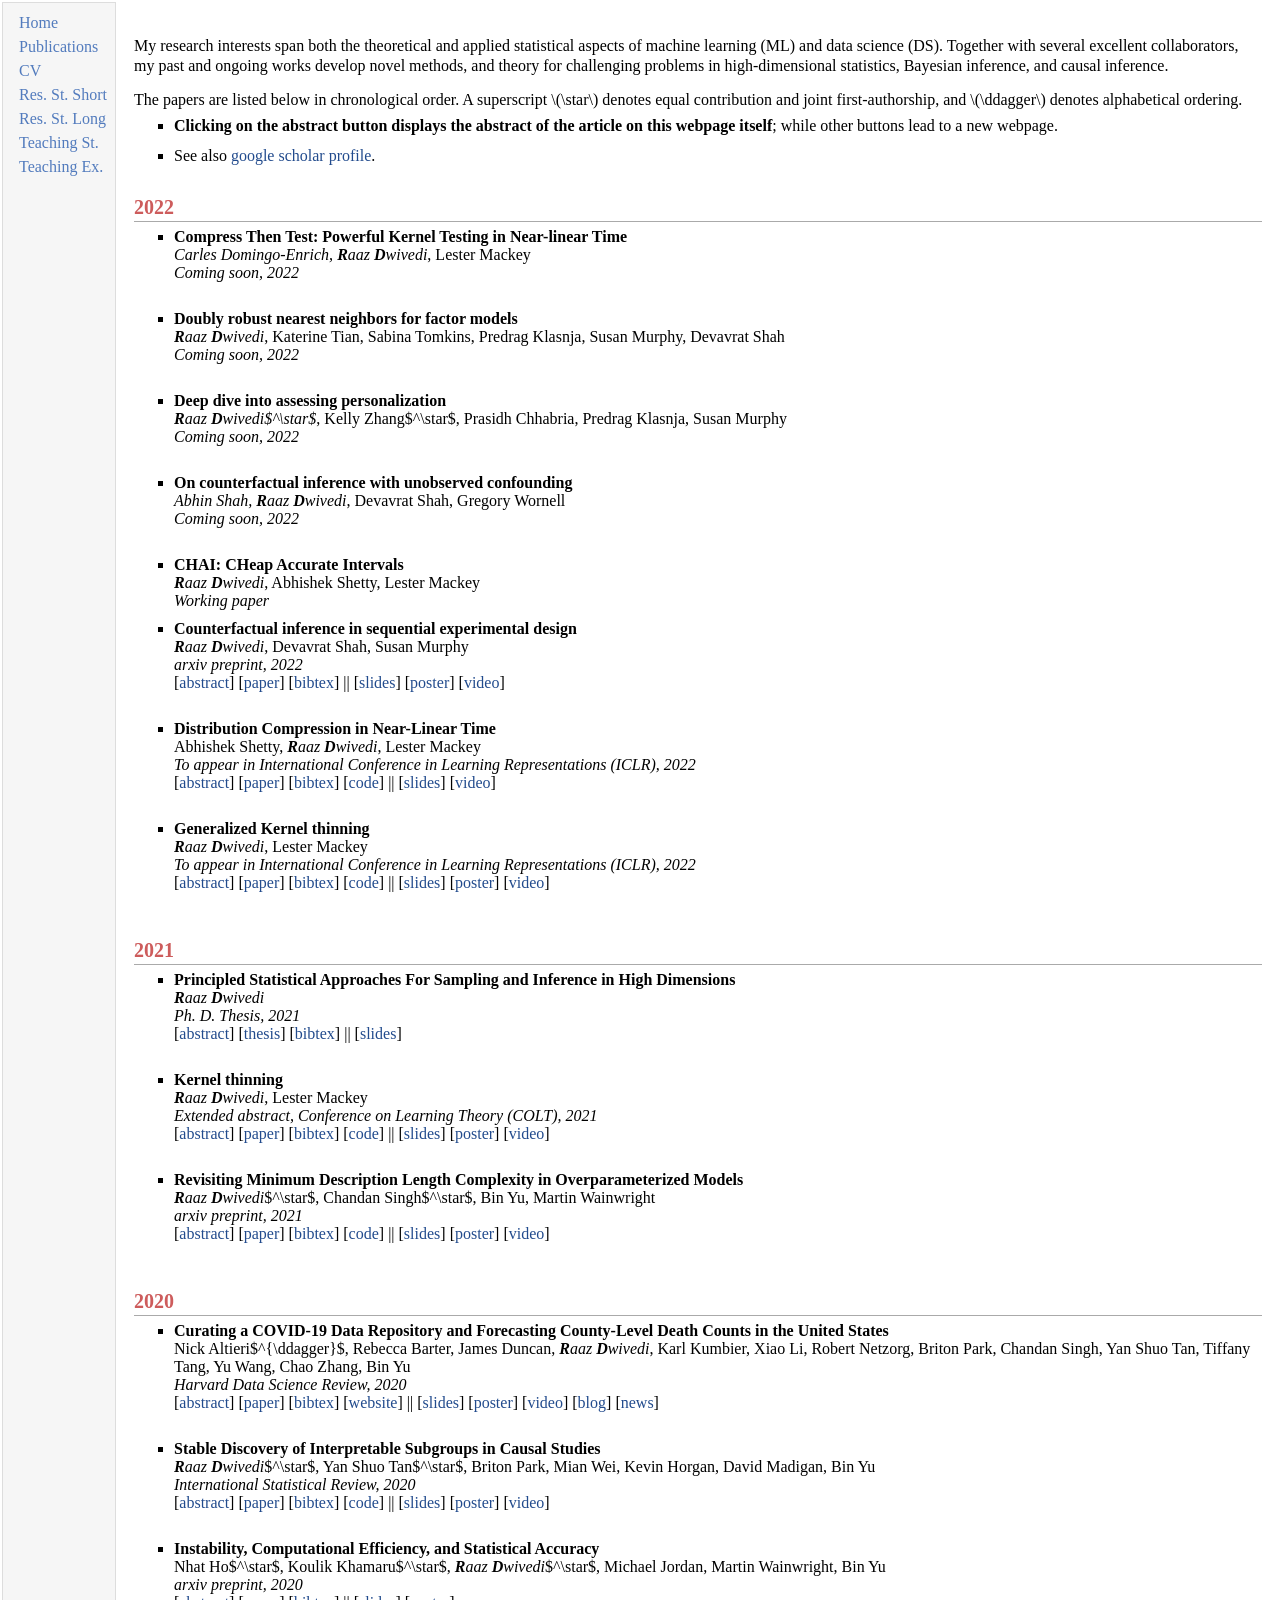
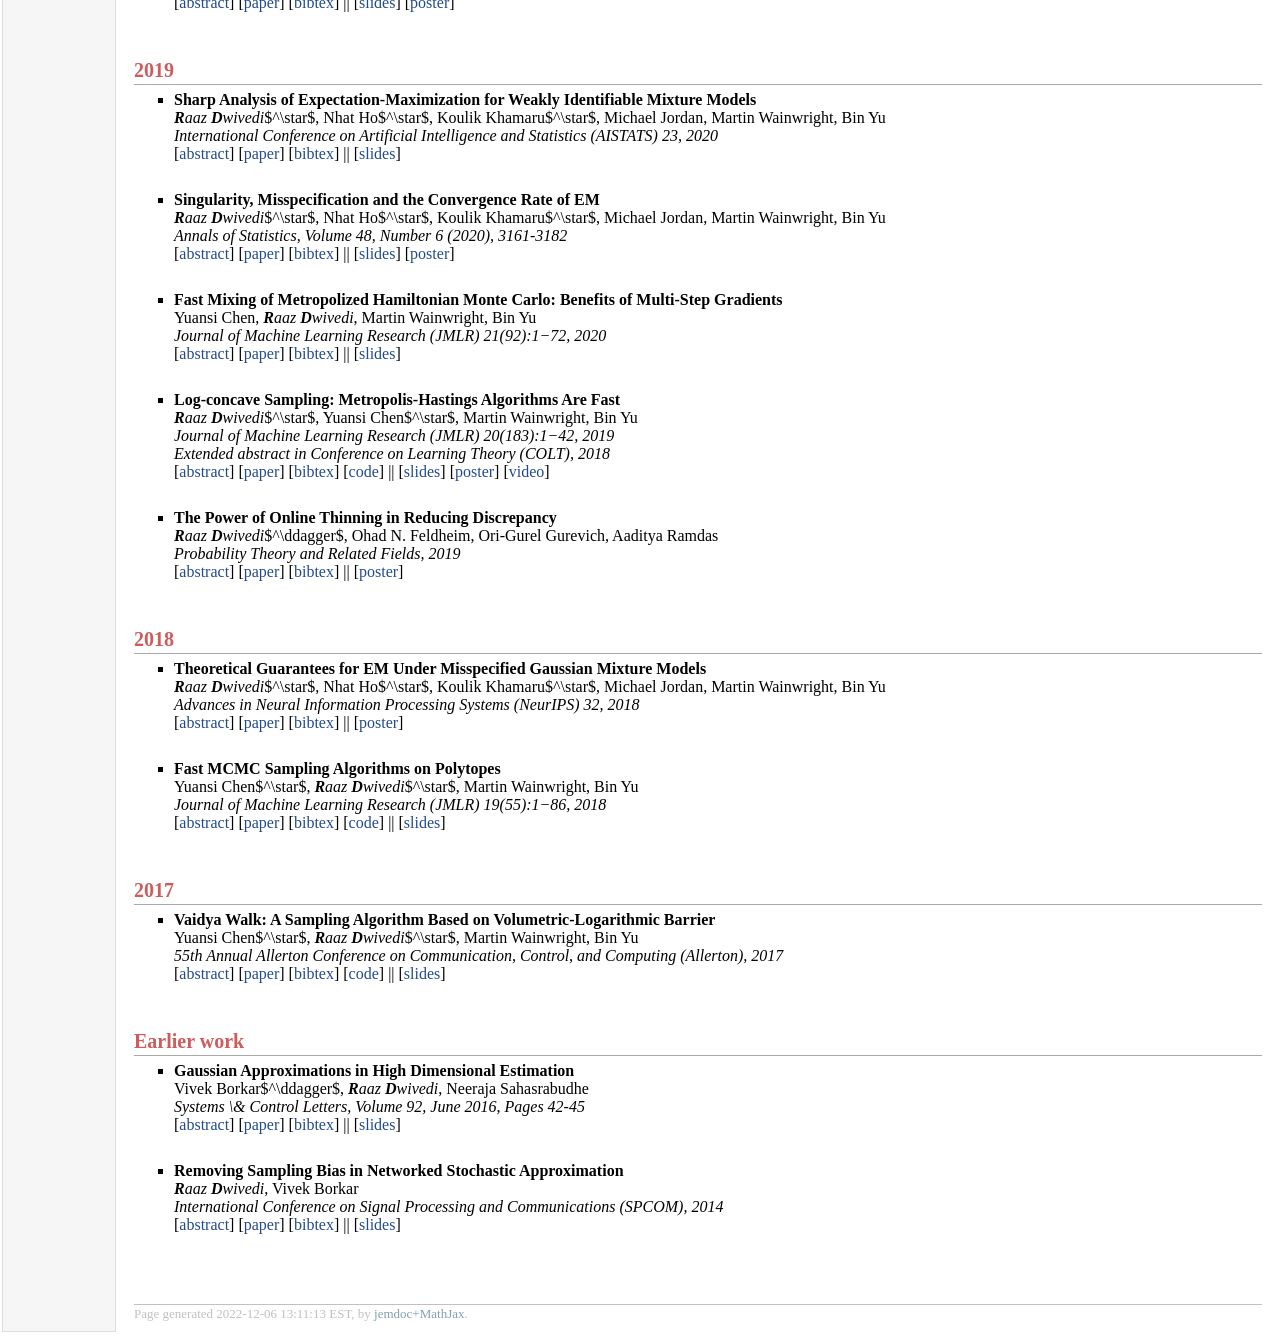
<file: publications_chronological.html>
<!DOCTYPE html PUBLIC "-//W3C//DTD XHTML 1.1//EN"
  "http://www.w3.org/TR/xhtml11/DTD/xhtml11.dtd">
<html xmlns="http://www.w3.org/1999/xhtml" xml:lang="en">
<head>
<meta name="generator" content="jemdoc, see http://jemdoc.jaboc.net/" />
<meta http-equiv="Content-Type" content="text/html;charset=utf-8" />
<link rel="stylesheet" href="jemdoc.css" type="text/css" />
<title></title>
<style type="text/css">
.abs {
 background-color: #dae2f1;
 max-width: 800px;
 padding: 7px;
 display: none;
}
li{
    margin-top: 10px;
}
li:first-child {
    margin-top:0;
}
</style>
<script type="text/javascript">
function showAbstract(e){
   f = e;
   var div;
   for(div = e.nextSibling; div.className != "abs"; div = div.nextSibling);
   if (div.style.display=="block"){
     div.style.display="";
   } else {
     div.style.display="block";
   }
   return true;
}
</script>
<script type="text/x-mathjax-config">
MathJax.Hub.Config({
  tex2jax: {inlineMath: [['$','$'], ['\\(','\\)']]},
                "HTML-CSS": {
                    availableFonts: ["Asana-Math"],
                    preferredFont: "Asana-Math"
                }
});
</script>
<script type="text/javascript"
  src="https://cdn.mathjax.org/mathjax/latest/MathJax.js?config=TeX-AMS-MML_HTMLorMML">
</script>
</head>
<body>
<table summary="Table for page layout." id="tlayout">
<tr valign="top">
<td id="layout-menu">
<div class="menu-item"><a href="index.html">Home</a></div>
<div class="menu-item"><a href="publications.html">Publications</a></div>
<div class="menu-item"><a href="documents/resume/Raaz_CV.pdf">CV</a></div>
<div class="menu-item"><a href="documents/statements/Raaz_research_short.pdf">Res.&nbsp;St.&nbsp;Short</a></div>
<div class="menu-item"><a href="documents/statements/Raaz_research_long.pdf">Res.&nbsp;St.&nbsp;Long</a></div>
<div class="menu-item"><a href="documents/statements/Raaz_teaching.pdf">Teaching&nbsp;St.</a></div>
<div class="menu-item"><a href="teaching.html">Teaching&nbsp;Ex.</a></div>
</td>
<td id="layout-content">
<p><br />
</p>
<p>My research interests span both the theoretical and applied statistical aspects of machine learning (ML) and data science (DS). Together with several excellent collaborators, my past and ongoing works develop novel methods, and theory for challenging problems in high-dimensional statistics, Bayesian inference, and causal inference. 
</p>
<p>The papers are listed below in chronological order. A superscript \(\star\) denotes equal contribution and joint first-authorship, and \(\ddagger\) denotes alphabetical ordering. 
</p>
<ul>
<li><p><b>Clicking on the abstract button displays the abstract of the article on this webpage itself</b>; while other buttons lead to a new webpage.
</p>
</li>
<li><p>See also <a href="https://scholar.google.com/citations?user=9ehX_58AAAAJ&amp;hl=en" target=&ldquo;blank&rdquo;>google scholar profile</a>.
</p>
</li>
</ul>
<h2>2022</h2>
<ul>



<li>
<b> Compress Then Test: Powerful Kernel Testing in Near-linear Time </b> <br/>
<i> Carles Domingo-Enrich, <b>R</b>aaz <b>D</b>wivedi</i>, Lester Mackey <br/>
<i> Coming soon, 2022 </i> <br/>
<br/>
</li>


<li>
<b> Doubly robust nearest neighbors for factor models </b> <br/>
<i> <b>R</b>aaz <b>D</b>wivedi</i>, Katerine Tian, Sabina Tomkins, Predrag Klasnja, Susan Murphy,  Devavrat Shah <br/>
<i> Coming soon, 2022 </i> <br/>
<br/>
</li>

<li>
<b> Deep dive into assessing personalization </b> <br/>
<i> <b>R</b>aaz <b>D</b>wivedi$^\star$</i>, Kelly Zhang$^\star$, Prasidh Chhabria, Predrag Klasnja, Susan Murphy <br/>
<i> Coming soon, 2022 </i> <br/>
<br/>
</li>


<li>
<b> On counterfactual inference with unobserved confounding </b> <br/>
<i> Abhin Shah, <b>R</b>aaz <b>D</b>wivedi</i>, Devavrat Shah, Gregory Wornell <br/>
<i> Coming soon, 2022 </i> <br/>
<br/>
</li>

<li>
<b> CHAI: CHeap Accurate Intervals </b> <br/>
<i> <b>R</b>aaz <b>D</b>wivedi</i>, Abhishek Shetty, Lester Mackey <br/>
<i> Working paper </i> <br/>
</li>


<li>
<b> Counterfactual inference in sequential experimental design </b> <br/>
<i> <b>R</b>aaz <b>D</b>wivedi</i>, Devavrat Shah, Susan Murphy <br/>
<i> arxiv preprint, 2022 </i> <br/>
[<a href="javascript:void(0)" onclick="showAbstract(this)" class="title">abstract</a>] 
[<a href="https://arxiv.org/abs/2006.10189">paper</a>] 
[<a href="documents/bibtex/counterfactual_bib.txt">bibtex</a>] ||
[<a href="documents/slides_poster/counterfactual_slides.pdf">slides</a>]
[<a href="documents/slides_poster/counterfactual_poster.pdf">poster</a>]  
[<a href="https://www.youtube.com/watch?v=X5bhzwtPLM8">video</a>]
<br/><br/>

<div class="abs">
<b>Abstract.</b> We consider the problem of counterfactual inference in sequentially designed experiments wherein a collection of $\mathbf{N}$ units each undergo a sequence of interventions for $\mathbf{T}$ time periods, based on policies that sequentially adapt over time. Our goal is counterfactual inference, i.e., estimate what would have happened if alternate policies were used, a problem that is inherently challenging due to the heterogeneity in the outcomes across units and time. To tackle this task, we introduce a suitable latent factor model where the potential outcomes are determined by exogenous unit and time level latent factors. Under suitable conditions, we show that it is possible to estimate the missing (potential) outcomes using a simple variant of nearest neighbors. First, assuming a bilinear latent factor model and allowing for an arbitrary adaptive sampling policy, we establish a distribution-free non-asymptotic guarantee for estimating the missing outcome of \emph{any} unit at \emph{any} time; under suitable regularity condition, this guarantee implies that our estimator is consistent. Second, for a generic non-parametric latent factor model, we establish that the estimate for the missing outcome of any unit at time $\mathbf{T}$ satisfies a central limit theorem as $\mathbf{T} \to \infty$, under suitable regularity conditions. Finally, en route to establishing this central limit theorem, we establish a non-asymptotic mean-squared-error bound for the estimate of the missing outcome of any unit at time $\mathbf{T}$. Our work extends the recently growing literature on inference with adaptively collected data by allowing for policies that pool across units, and also compliments the matrix completion literature when the entries are revealed sequentially in an arbitrarily dependent manner based on prior observed data.
</div>
</li>

<li>
<b> Distribution Compression in Near-Linear Time </b> <br/>
Abhishek Shetty, <i> <b>R</b>aaz <b>D</b>wivedi</i>, Lester Mackey <br/>
<i> To appear in International Conference in Learning Representations (ICLR), 2022 </i> <br/>
[<a href="javascript:void(0)" onclick="showAbstract(this)" class="title">abstract</a>] 
[<a href="https://arxiv.org/abs/2111.07941">paper</a>]
[<a href="documents/bibtex/compress_bib.txt">bibtex</a>] 
[<a href="https://github.com/microsoft/goodpoints">code</a>] 
||
[<a href="documents/slides_poster/near_optimal_slides.pdf">slides</a>]
[<a href="https://www.msri.org/workshops/1020/schedules/31041">video</a>]
<br/><br/>
<div class="abs">
<b>Abstract.</b> In distribution compression, one aims to accurately summarize a probability distribution $\mathbb{P}$ using a small number of representative points. Near-optimal thinning procedures achieve this goal by sampling $n$ points from a Markov chain and identifying $\sqrt{n}$ points with $\widetilde{\mathcal{O}}(1/\sqrt{n})$ discrepancy to $\mathbb{P}$. Unfortunately, these algorithms suffer from quadratic or super-quadratic runtime in the sample size $n$. To address this deficiency, we introduce Compress++, a simple meta-procedure for speeding up any thinning algorithm while suffering at most a factor of $4$ in error. When combined with the quadratic-time kernel halving and kernel thinning algorithms of Dwivedi and Mackey (2021), Compress++ delivers $\sqrt{n}$ points with $\mathcal{O}(\sqrt{\log n/n})$ integration error and better-than-Monte-Carlo maximum mean discrepancy in $\mathcal{O}(n \log^3 n)$ time and  $\mathcal{O}( \sqrt{n} \log^2 n )$ space. Moreover, Compress++ enjoys the same near-linear runtime given any quadratic-time input and reduces the runtime of super-quadratic algorithms by a square-root factor. In our benchmarks with high-dimensional Monte Carlo samples and Markov chains targeting challenging differential equation posteriors, Compress++ matches or nearly matches the accuracy of its input algorithm in orders of magnitude less time.
</div>
</li>


<li>
<b> Generalized Kernel thinning </b> <br/>
<i> <b>R</b>aaz <b>D</b>wivedi</i>, Lester Mackey <br/>
<i> To appear in International Conference in Learning Representations (ICLR), 2022 </i> <br/>
[<a href="javascript:void(0)" onclick="showAbstract(this)" class="title">abstract</a>] 
[<a href="https://arxiv.org/abs/2110.01593">paper</a>]
[<a href="documents/bibtex/gkt_bib.txt">bibtex</a>] 
[<a href="https://github.com/microsoft/goodpoints">code</a>]
||
[<a href="documents/slides_poster/gkt_slides.pdf">slides</a>]
[<a href="documents/slides_poster/gkt_poster.pdf">poster</a>]
[<a href="https://www.msri.org/workshops/1020/schedules/31041">video</a>]
<br/><br/>
<div class="abs">
<b>Abstract.</b> The kernel thinning (KT) algorithm of Dwivedi and Mackey (2021) compresses a probability distribution more effectively than independent sampling by targeting a reproducing kernel Hilbert space (RKHS) and leveraging a less smooth square-root kernel. Here we provide four improvements.  First, we show that KT applied directly to the target RKHS yields tighter, dimension-free guarantees for any kernel, any distribution, and any fixed function in the RKHS. Second, we show that, for analytic kernels like Gaussian, inverse multiquadric, and sinc, target KT admits maximum mean discrepancy (MMD) guarantees comparable to or better than those of square-root KT without making explicit use of a square-root kernel.  Third, we prove that KT with a fractional power kernel yields better-than-Monte-Carlo MMD guarantees for non-smooth kernels, like Laplace and Mat\'ern, that do not have square-roots. Fourth, we establish that KT applied to a sum of the target and power kernels (a procedure we call KT+) simultaneously inherits the improved MMD guarantees of power KT and the tighter individual function guarantees of target KT.  In our experiments with target KT and KT+, we witness significant improvements in integration error even in $100$ dimensions and when compressing challenging differential equation posteriors.
</div>
</li>

</ul>
<h2>2021</h2>
<ul>


<li>
<b> Principled Statistical Approaches For Sampling and Inference in High Dimensions </b> <br/>
<i> <b>R</b>aaz <b>D</b>wivedi</i><br/>
<i> Ph. D. Thesis, 2021 </i> <br/>
[<a href="javascript:void(0)" onclick="showAbstract(this)" class="title">abstract</a>] 
[<a href="https://www2.eecs.berkeley.edu/Pubs/TechRpts/2021/EECS-2021-180.html">thesis</a>]
[<a href="documents/bibtex/thesis_bib.txt">bibtex</a>]
||
[<a href="documents/slides_poster/thesis_slides.pdf">slides</a>]
<br/><br/>
<div class="abs">
<b>Abstract.</b> The growth in the number of algorithms to identify patterns in modern large-scale datasets has introduced a new dilemma for practitioners: How does one choose between the numerous methods? In supervised machine learning, accuracy on hold-out dataset is the flagship for choice making. This dissertation presents research that can provide principled guidance for making choices in three popular settings where such a flagship measure is not readily available. (I) Convergence of Markov chain Monte Carlo sampling algorithms, used commonly in Bayesian inference, Monte Carlo integration, and stochastic simulation: We provide explicit non-asymptotic guarantees for state-of-the-art sampling algorithms in high dimensions that can help the user pick a sampling method and the number of iterations based on the computational budget at hand. (II) Statistical-computational challenges with mixture model estimation, used commonly with heterogeneous data: We provide non-asymptotic guarantees with Expectation-Maximization for parameter estimation when the number of components is not known, and characterize the number of samples and iterations needed for desired accuracy, that can inform user of the potential two-edged price when dealing with noisy data in high dimensions. (III) Reliable estimation of heterogeneous treatment effects (HTE) in causal inference, crucial for decision making in medicine and public policy: We introduce a data-driven methodology StaDISC that is useful for validating commonly used models for estimating HTE, and for discovering interpretable and stable subgroups with HTE using calibration. While we illustrate its usefulness in precision medicine, we believe the methodology to be of general interest in randomized experiments.
</div>
</li>

<li>
<b> Kernel thinning </b> <br/>
<i> <b>R</b>aaz <b>D</b>wivedi</i>, Lester Mackey <br/>
<i> Extended abstract, Conference on Learning Theory (COLT), 2021 </i> <br/>
[<a href="javascript:void(0)" onclick="showAbstract(this)" class="title">abstract</a>] 
[<a href="https://arxiv.org/abs/2105.05842">paper</a>]
[<a href="documents/bibtex/kt_bib.txt">bibtex</a>]
[<a href="https://github.com/microsoft/goodpoints">code</a>]
||
[<a href="documents/slides_poster/kt_slides.pdf">slides</a>]
[<a href="documents/slides_poster/kt_poster.pdf">poster</a>]
[<a href="http://www.learningtheory.org/colt2021/virtual/poster_1266.html">video</a>]
<br/><br/>
<div class="abs">
<b>Abstract.</b> We introduce kernel thinning, a new procedure for compressing a distribution $\mathbb{P}$ more effectively than i.i.d. sampling or standard thinning. Given a suitable reproducing kernel $\mathbf{k}$ and $\mathcal{O}(n^2)$ time, kernel thinning compresses an $n$-point approximation to $\mathbb{P}$ into a $\sqrt{n}$-point approximation with comparable worst-case integration error across the associated reproducing kernel Hilbert space. With high probability, the maximum discrepancy in integration error is $\mathcal{O}_d(n^{-1/2}\sqrt{\log n})$ for compactly supported $\mathbb{P}$ and $\mathcal{O}_d(n^{-\frac{1}{2}} \sqrt{(\log n)^{d+1} \log\log n})$ for sub-exponential $\mathbb{P}$ on $\mathbb{R}^d$.  In contrast, an equal-sized i.i.d.\ sample from $\mathbb{P}$ suffers  $\Omega(n^{-1/4})$ integration error. Our sub-exponential guarantees resemble the classical quasi-Monte Carlo error rates for uniform $\mathbb{P}$ on $[0,1]^d$ but apply to general distributions on $\mathbb{R}^d$ and a wide range of common kernels. We use our results to derive explicit non-asymptotic maximum mean discrepancy bounds for Gaussian, Mat'ern, and B-spline kernels and present two vignettes illustrating the practical benefits of kernel thinning over i.i.d. sampling and standard Markov chain Monte Carlo thinning, in dimensions $d=2$ through $100$.
</div>
</li>


<li>
<b> Revisiting Minimum Description Length Complexity in Overparameterized Models </b> <br/>
 <i> <b>R</b>aaz <b>D</b>wivedi</i>$^\star$, Chandan  Singh$^\star$, Bin Yu, Martin Wainwright <br/>
<i> arxiv preprint, 2021 </i> <br/>
[<a href="javascript:void(0)" onclick="showAbstract(this)" class="title">abstract</a>] 
[<a href="https://arxiv.org/abs/2006.10189">paper</a>] 
[<a href="documents/bibtex/mdl_bib.txt">bibtex</a>] 
[<a href="https://github.com/csinva/mdl-complexity">code</a>]
||
[<a href="documents/slides_poster/mdl_slides.pdf">slides</a>]
[<a href="documents/slides_poster/mdl_poster.pdf">poster</a>]
[<a href="https://www.youtube.com/watch?v=P4S-JQ_fSdo">video</a>]
<br/><br/>
<div class="abs">
<b>Abstract.</b> Complexity is a fundamental concept underlying statistical learning theory that aims to inform generalization performance. Parameter count, while successful in low-dimensional settings, is not well-justified for overparameterized settings when the number of parameters is more than the number of training samples. We revisit complexity measures based on Rissanen's principle of minimum description length (MDL) and define a novel MDL-based complexity (MDL-COMP) that remains valid for overparameterized models. MDL-COMP is defined via an optimality criterion over the encodings induced by a good Ridge estimator class.
We provide an extensive theoretical characterization of MDL-COMP for linear models and kernel methods and show that it is not just a function of parameter count, but rather a function of the singular values of the design or the kernel matrix and the signal-to-noise ratio.

For a linear model with $n$ observations, $d$ parameters, and i.i.d. Gaussian predictors, MDL-COMP scales linearly with $d$ when $d < n$, but the scaling is exponentially smaller---$\log d$ for $d > n$. For kernel methods, we show that MDL-COMP informs minimax in-sample error, and can decrease as the dimensionality of the input increases. We also prove that MDL-COMP upper bounds the in-sample mean squared error (MSE). Via an array of simulations and real-data experiments, we show that a data-driven Prac-MDL-COMP informs hyper-parameter tuning for optimizing test MSE with ridge regression in limited data settings, sometimes improving upon cross-validation and (always) saving computational costs. Finally, our findings also suggest that the recently observed double decent phenomenons in overparameterized models might be a consequence of the choice of non-ideal estimators.
</div>
</li>

</ul>
<h2>2020</h2>
<ul>


<li>
<b> Curating a COVID-19 Data Repository and Forecasting County-Level Death Counts in the United States </b> <br/>
Nick Altieri$^{\ddagger}$, Rebecca Barter, James Duncan, <i> <b>R</b>aaz <b>D</b>wivedi</i>, Karl Kumbier, Xiao Li, Robert Netzorg, Briton Park, Chandan Singh, Yan Shuo Tan, Tiffany Tang, Yu Wang, Chao Zhang, Bin Yu <br/>
<i> Harvard Data Science Review, 2020 </i> <br/>
[<a href="javascript:void(0)" onclick="showAbstract(this)" class="title">abstract</a>] 
[<a href="https://hdsr.mitpress.mit.edu/pub/p6isyf0g/release/4">paper</a>] 
[<a href="documents/bibtex/clep_bib.txt">bibtex</a>] 
[<a href="https://covidseverity.com/">website</a>]
||
[<a href="documents/slides_poster/clep_slides.pdf">slides</a>]
[<a href="documents/slides_poster/clep_poster.pdf">poster</a>]
[<a href="https://www.youtube.com/watch?v=HKIb0HQ3mfU">video</a>]
[<a href="https://covidseverity.com/assets/blog/">blog</a>]
[<a href="https://engineering.berkeley.edu/news/2020/04/getting-the-right-equipment-to-the-right-people/">news</a>]
<br/><br/>
<div class="abs">
<b>Abstract.</b> Building on Yu and Kumbier's PCS framework and for randomized experiments, we introduce a novel methodology for Stable Discovery of Interpretable Subgroups via Calibration (StaDISC), with large heterogeneous treatment effects. StaDISC was developed during our re-analysis of the 1999-2000 VIGOR study, an 8076 patient randomized controlled trial (RCT), that compared the risk of adverse events from a then newly approved drug, Rofecoxib (Vioxx), to that from an older drug Naproxen. Vioxx was found to, on average and in comparison to Naproxen, reduce the risk of gastrointestinal (GI) events but increase the risk of thrombotic cardiovascular (CVT) events. Applying StaDISC, we fit 18 popular conditional average treatment effect (CATE) estimators for both outcomes and use calibration to demonstrate their poor global performance. However, they are locally well-calibrated and stable, enabling the identification of patient groups with larger than (estimated) average treatment effects. In fact, StaDISC discovers three clinically interpretable subgroups each for the GI outcome (totaling 29.4\% of the study size) and the CVT outcome (totaling 11.0\%).  Complementary analyses of the found subgroups using the 2001-2004 APPROVe study, a separate independently conducted RCT with 2587 patients, provides further supporting evidence for the promise of StaDISC.
</div>
</li> 

<li>
<b> Stable Discovery of Interpretable Subgroups in Causal Studies </b> <br/>
<i> <b>R</b>aaz <b>D</b>wivedi</i>$^\star$, Yan Shuo Tan$^\star$, Briton Park, Mian Wei, Kevin Horgan, David Madigan, Bin Yu <br/>
<i> International Statistical Review, 2020 </i> <br/>
[<a href="javascript:void(0)" onclick="showAbstract(this)" class="title">abstract</a>] 
[<a href="https://arxiv.org/abs/2008.10109">paper</a>] 
[<a href="documents/bibtex/stadisc_bib.txt">bibtex</a>] 
[<a href="https://github.com/Yu-Group/stadisc">code</a>]
||
[<a href="documents/slides_poster/stadisc_slides.pdf">slides</a>]
[<a href="documents/slides_poster/stadisc_poster.pdf">poster</a>]
[<a href="https://www.youtube.com/watch?v=HKIb0HQ3mfU">video</a>]
<br/><br/>
<div class="abs">
<b>Abstract.</b> Building on Yu and Kumbier's PCS framework and for randomized experiments, we introduce a novel methodology for Stable Discovery of Interpretable Subgroups via Calibration (StaDISC), with large heterogeneous treatment effects. StaDISC was developed during our re-analysis of the 1999-2000 VIGOR study, an 8076 patient randomized controlled trial (RCT), that compared the risk of adverse events from a then newly approved drug, Rofecoxib (Vioxx), to that from an older drug Naproxen. Vioxx was found to, on average and in comparison to Naproxen, reduce the risk of gastrointestinal (GI) events but increase the risk of thrombotic cardiovascular (CVT) events. Applying StaDISC, we fit 18 popular conditional average treatment effect (CATE) estimators for both outcomes and use calibration to demonstrate their poor global performance. However, they are locally well-calibrated and stable, enabling the identification of patient groups with larger than (estimated) average treatment effects. In fact, StaDISC discovers three clinically interpretable subgroups each for the GI outcome (totaling 29.4\% of the study size) and the CVT outcome (totaling 11.0\%).  Complementary analyses of the found subgroups using the 2001-2004 APPROVe study, a separate independently conducted RCT with 2587 patients, provides further supporting evidence for the promise of StaDISC.
</div>
</li>

<li>
<b> Instability, Computational Efficiency, and Statistical Accuracy </b> <br/>
Nhat Ho$^\star$, Koulik Khamaru$^\star$, <i> <b>R</b>aaz <b>D</b>wivedi</i>$^\star$, Michael Jordan, Martin Wainwright, Bin Yu <br/>
 <i> arxiv preprint, 2020 </i> <br/>
[<a href="javascript:void(0)" onclick="showAbstract(this)" class="title">abstract</a>] 
[<a href="https://arxiv.org/abs/2005.11411">paper</a>] 
[<a href="documents/bibtex/instability_bib.txt">bibtex</a>] ||
[<a href="documents/slides_poster/instability_slides.pdf">slides</a>]
[<a href="documents/slides_poster/overspecified_em_poster.pdf">poster</a>] 
<br/><br/>
<div class="abs">
<b>Abstract.</b> Many statistical estimators are defined as the fixed point of a
  data-dependent operator, with estimators based on minimizing a
  cost function being an important special case.  The limiting
  performance of such estimators depends on the properties of the
  population-level operator in the idealized limit of infinitely many
  samples.  We develop a general framework that yields bounds on
  statistical accuracy based on the interplay between the
  deterministic convergence rate of the algorithm at the population
  level, and its degree of (in)stability when applied to an empirical
  object based on $n$ samples.  Using this framework, we analyze both
  stable forms of gradient descent and some higher-order and unstable
  algorithms, including Newton's method and its cubic-regularized
  variant, as well as the EM algorithm. We provide applications of our
  general results to several concrete classes of models, including
  Gaussian mixture estimation, non-linear regression models, and informative
  non-response models.  We exhibit cases in which an unstable
  algorithm can achieve the same statistical accuracy as a stable
  algorithm in exponentially fewer steps---namely, with the number of
  iterations being reduced from polynomial to logarithmic in sample
  size $n$.
</div>
</li>

</ul>
<h2>2019</h2>
<ul>

<li>
<b> Sharp Analysis of Expectation-Maximization for Weakly Identifiable Mixture Models </b> <br/>
<i> <b>R</b>aaz <b>D</b>wivedi</i>$^\star$, Nhat Ho$^\star$, Koulik Khamaru$^\star$,  Michael Jordan, Martin Wainwright, Bin Yu <br/>
<i> International Conference on Artificial Intelligence and Statistics (AISTATS) 23, 2020 </i> <br/>
[<a href="javascript:void(0)" onclick="showAbstract(this)" class="title">abstract</a>] 
[<a href="https://arxiv.org/abs/1902.00194">paper</a>]
[<a href="documents/bibtex/overspecified_scale_em_bib.txt">bibtex</a>] ||
[<a href="documents/slides_poster/overspecified_scale_em_slides.pdf">slides</a>]
<br/><br/>
<div class="abs">
<b>Abstract.</b> 
We study a class of weakly identifiable location-scale mixture models for which the maximum likelihood estimates based on $n$ i.i.d. samples are known to have lower accuracy than the classical  $n^{- \frac{1}{2}}$ error. We investigate whether the  Expectation-Maximization (EM) algorithm also converges slowly for these models.  We provide a rigorous characterization of EM for fitting a weakly identifiable Gaussian mixture in a univariate setting where we prove that the EM algorithm converges in order $n^{\frac{3}{4}}$ steps and returns estimates that are at a Euclidean distance of order ${ n^{- \frac{1}{8}}}$ and ${ n^{-\frac{1} {4}}}$ from the true location and scale parameter respectively. Establishing the slow rates in the univariate setting requires a novel localization argument with two stages, with each stage involving an epoch-based argument applied to a different surrogate EM operator at the population level.  We demonstrate several multivariate ($d \geq 2$) examples that exhibit the same slow rates as the univariate case. We also prove slow statistical rates in higher dimensions in a special case, when the fitted covariance is constrained to be a multiple of the identity.
</div>
</li>

<li>
<b> Singularity, Misspecification and the Convergence Rate of EM </b> <br/>
<i> <b>R</b>aaz <b>D</b>wivedi</i>$^\star$, Nhat Ho$^\star$, Koulik Khamaru$^\star$,  Michael Jordan, Martin Wainwright, Bin Yu <br/>
<i> Annals of Statistics, Volume 48, Number 6 (2020), 3161-3182 </i> <br/>
[<a href="javascript:void(0)" onclick="showAbstract(this)" class="title">abstract</a>] 
[<a href="https://arxiv.org/abs/1810.00828">paper</a>]
[<a href="documents/bibtex/overspecified_em_bib.txt">bibtex</a>] ||
 [<a href="documents/slides_poster/overspecified_em_slides.pdf">slides</a>]
[<a href="documents/slides_poster/overspecified_em_poster.pdf">poster</a>]
<br/><br/>
<div class="abs">
<b>Abstract.</b> A line of recent work has analyzed the behavior of the
Expectation-Maximization (EM) algorithm in the well-specified setting,
in which the population likelihood is locally strongly concave around
its maximizing argument.  Examples include suitably separated Gaussian
mixture models and mixtures of linear regressions.  We consider
over-specified settings in which the number of fitted components is
larger than the number of components in the true distribution. Such
mis-specified settings can lead to singularity in the Fisher
information matrix, and moreover, the maximum likelihood estimator
based on $n$ i.i.d. samples in $d$ dimensions can have a non-standard
$\mathcal{O}((d/n)^{\frac{1}{4}})$ rate of convergence.  Focusing on
the simple setting of two-component mixtures fit to a $d$-dimensional
Gaussian distribution, we study the behavior of the EM algorithm both
when the mixture weights are different (unbalanced case), and are
equal (balanced case). Our analysis reveals a sharp distinction
between these two cases: in the former, the EM algorithm converges
geometrically to a point at Euclidean distance of
$\mathcal{O}((d/n)^{\frac{1}{2}})$ from the true parameter, whereas in
the latter case, the convergence rate is exponentially slower, and the
fixed point has a much lower $\mathcal{O}((d/n)^{\frac{1}{4}})$
accuracy.  Analysis of this singular case requires the introduction of
some novel techniques: in particular, we make use of a careful form of
localization in the associated empirical process, and develop a
recursive argument to progressively sharpen the statistical rate.
</div>
</li>




<li>
<b> Fast Mixing of Metropolized Hamiltonian Monte Carlo: Benefits of Multi-Step Gradients </b> <br/>
Yuansi Chen, <i> <b>R</b>aaz <b>D</b>wivedi</i>, Martin Wainwright, Bin Yu <br/>
<i> Journal of Machine Learning Research (JMLR) 21(92):1−72, 2020 </i> <br/>
[<a href="javascript:void(0)" onclick="showAbstract(this)" class="title">abstract</a>] 
[<a href="https://jmlr.org/papers/v21/19-441.html">paper</a>]
[<a href="documents/bibtex/hmc_bib.txt">bibtex</a>] ||
[<a href="documents/slides_poster/mcmc_slides.pdf">slides</a>]
<br/><br/>
<div class="abs">
<b>Abstract.</b> Hamiltonian Monte Carlo (HMC) is a state-of-the-art Markov chain Monte Carlo sampling algorithm for drawing samples from smooth probability
  densities over continuous spaces. We study the variant most widely
  used in practice, Metropolized HMC with the St\"{o}rmer-Verlet or
  leapfrog integrator, and make two primary contributions.  First, we
  provide a non-asymptotic upper bound on the mixing time of the
  Metropolized HMC with explicit choices of step-size and number of
  leapfrog steps.  This bound gives a precise quantification of the
  faster convergence of Metropolized HMC relative to simpler MCMC
  algorithms such as the Metropolized random walk, or Metropolized
  Langevin algorithm.  Second, we provide a general framework for
  sharpening mixing time bounds of Markov chains initialized at a
  substantial distance from the target distribution over continuous spaces.  We apply this sharpening device to the Metropolized random walk and Langevin
  algorithms, thereby obtaining improved mixing time bounds from a
  non-warm initial distribution.
</div>
</li>

<li>
<b> Log-concave Sampling: Metropolis-Hastings Algorithms Are Fast </b> <br/>
<i> <b>R</b>aaz <b>D</b>wivedi</i>$^\star$, Yuansi Chen$^\star$, Martin Wainwright, Bin Yu <br/>
<i> Journal of Machine Learning Research (JMLR) 20(183):1−42, 2019 </i> <br/>
<i> Extended abstract in Conference on Learning Theory (COLT), 2018 </i> <br/>
[<a href="javascript:void(0)" onclick="showAbstract(this)" class="title">abstract</a>] 
[<a href="http://jmlr.org/papers/v20/19-306.html">paper</a>]
[<a href="documents/bibtex/mala_bib.txt">bibtex</a>]
[<a href="https://github.com/yuachen/mala_public">code</a>]
||
[<a href="documents/slides_poster/mala_slides.pdf">slides</a>]
[<a href="documents/slides_poster/mala_poster.pdf">poster</a>]
[<a href="https://www.youtube.com/watch?v=fWaqxoPWWKY">video</a>]
<br/><br/>
<div class="abs">
<b>Abstract.</b> We study the problem of sampling from a strongly log-concave density
supported on $\mathbb{R}^d$, and prove a non-asymptotic upper bound on
the mixing time of the Metropolis-adjusted Langevin algorithm (MALA).
The method draws samples by simulating a Markov chain obtained from
the discretization of an appropriate Langevin diffusion, combined with
an accept-reject step.  Relative to known guarantees for the
unadjusted Langevin algorithm (ULA), our bounds show that the use of
an accept-reject step in MALA leads to an exponentially improved
dependence on the error-tolerance.  Concretely, in order to obtain
samples with TV error at most $\delta$ for a density with condition
number $\kappa$, we show that MALA requires $\mathcal{O} \big(\kappa d
\log(1/\delta) \big)$ steps from a warm start, as compared to the
$\mathcal{O} \big(\kappa^2 d/\delta^2 \big)$ steps established in past
work on ULA.  We also demonstrate the gains of a modified version of
MALA over ULA for weakly log-concave densities.  Furthermore, we
derive mixing time bounds for the Metropolized random walk (MRW) and
obtain $\mathcal{O}(\kappa)$ mixing time slower than MALA.  We provide
numerical examples that support our theoretical findings, and
demonstrate the benefits of Metropolis-Hastings adjustment for
Langevin-type sampling algorithms.
</div>
</li>

<li>
<b> The Power of Online Thinning in Reducing Discrepancy </b> <br/>
<i> <b>R</b>aaz <b>D</b>wivedi</i>$^\ddagger$, Ohad N. Feldheim, Ori-Gurel Gurevich, Aaditya Ramdas <br/>
<i>Probability Theory and Related Fields, 2019 </i> <br/>
[<a href="javascript:void(0)" onclick="showAbstract(this)" class="title">abstract</a>] 
[<a href="documents/papers/haar_paper.pdf">paper</a>]
[<a href="documents/bibtex/haar_bib.txt">bibtex</a>]
||
[<a href="documents/slides_poster/haar_poster.pdf">poster</a>]
<br/><br/>
<div class="abs">
<b>Abstract.</b> Consider an infinite sequence of independent, uniformly chosen points from $[0, 1]^d$.
After looking at each point in the sequence, an overseer is allowed to either keep it
or reject it, and this choice may depend on the locations of all previously kept points.
However, the overseer must keep at least one of every two consecutive points. We call
a sequence generated in this fashion a two-thinning sequence. Here, the purpose of the
overseer is to control the discrepancy of the empirical distribution of points, that is,
after selecting $n$ points, to reduce the maximal deviation of the number of points inside
any axis-parallel hyper-rectangle of volume $A$ from $n A$. Our main result is an explicit
low complexity two-thinning strategy which guarantees discrepancy of $ O(\log^{2d+1} n)$
for all $n$ with high probability [compare with $\Theta(\sqrt{n \log \log n})$ without thinning]. The
case $d = 1$ of this result answers a question of Benjamini. We also extend the construction to achieve the same asymptotic bound for $(1+\beta)$-thinning, a set-up in which rejecting is only allowed with probability $\beta$ independently for each point. In addition,
we suggest an improved and simplified strategy which we conjecture to guarantee discrepancy of $ O(\log^{d+1} n)$ [compare with $\Theta(\log^d n)$, the best known construction of a low discrepancy sequence]. Finally, we provide theoretical and empirical evidence for our conjecture, and provide simulations supporting the viability of our construction for applications
</div>
</li>


</ul>
<h2>2018</h2>
<ul>

<li>
<b> Theoretical Guarantees for EM Under Misspecified Gaussian Mixture Models </b> <br/>
<i> <b>R</b>aaz <b>D</b>wivedi</i>$^\star$, Nhat Ho$^\star$, Koulik Khamaru$^\star$,  Michael Jordan, Martin Wainwright, Bin Yu <br/>
<i> Advances in Neural Information Processing Systems (NeurIPS) 32, 2018 </i> <br/>
[<a href="javascript:void(0)" onclick="showAbstract(this)" class="title">abstract</a>] 
[<a href="http://papers.nips.cc/paper/8176-theoretical-guarantees-for-em-under-misspecified-gaussian-mixture-models">paper</a>]
[<a href="documents/bibtex/misspecified_em_bib.txt">bibtex</a>] ||
[<a href="documents/slides_poster/misspecified_em_poster.pdf">poster</a>]
<br/><br/>
<div class="abs">
<b>Abstract.</b> Recent years have witnessed substantial progress in understanding
  the behavior of EM for mixture models that are correctly specified.
  Given that model mis-specification is common in practice, it is
  important to understand EM in this more general setting.  We provide
  non-asymptotic guarantees for the population and sample-based EM
  algorithms when used to estimate parameters of certain mis-specified
  Gaussian mixture models.  Due to mis-specification, the EM iterates
  no longer converge to the true model and instead converge to the
  projection of the true model onto the fitted model class.  We
  provide two classes of theoretical guarantees: (a) a
  characterization of the bias introduced due to the
  mis-specification; and (b) guarantees of geometric convergence of
  the population EM to the model projection given a suitable
  initialization.  This geometric convergence rate for population EM
  implies that the EM algorithm based on $n$ samples converges to an
  estimate with $1/\sqrt{n}$ accuracy.  We validate our theoretical
  findings in different cases via several numerical examples.
</div>
</li>

<li>
<b> Fast MCMC Sampling Algorithms on Polytopes</b> <br/>
 Yuansi Chen$^\star$, <i> <b>R</b>aaz <b>D</b>wivedi</i>$^\star$, Martin Wainwright, Bin Yu <br/>
<i> Journal of Machine Learning Research (JMLR) 19(55):1−86, 2018 </i> <br/>
[<a href="javascript:void(0)" onclick="showAbstract(this)" class="title">abstract</a>] 
[<a href="http://jmlr.org/papers/v19/18-158.html">paper</a>]
[<a href="documents/bibtex/polytope_bib.txt">bibtex</a>]
[<a href="https://github.com/yuachen/polytopewalk">code</a>]
||
[<a href="documents/slides_poster/polytope_mala_slides.pdf">slides</a>]
<br/><br/>
<div class="abs">
<b>Abstract.</b> We propose and analyze two new MCMC sampling algorithms, the Vaidya walk and the
John walk, for generating samples from the uniform distribution over a
polytope.  Both random walks are sampling
algorithms derived from interior point methods. The former is based on
volumetric-logarithmic barrier introduced by Vaidya whereas the latter
uses John's ellipsoids.  We show that the Vaidya walk mixes in
significantly fewer steps than the logarithmic-barrier based Dikin
walk studied in past work.  For a polytope in $\mathbb R^d$ defined by
$n > d$ linear constraints, we show that the mixing time from a
warm start is bounded as $\mathcal O(n^{0.5}d^{1.5})$, compared to
the $\mathcal O(nd)$ mixing time bound for the Dikin walk.  The
cost of each step of the Vaidya walk is of the same order as the Dikin
walk, and at most twice as large in terms of constant pre-factors.
For the John walk, we prove an
$\mathcal O(d^{2.5}\cdot\log^4(n/d))$ bound on its mixing time
and conjecture that an improved variant of it could achieve a mixing
time of $\mathcal O(d^{2}\cdot\mathrm{polylog}(n/d))$.  Additionally,
we propose variants of the Vaidya and John walks that mix in
polynomial time from a deterministic starting point. The speed-up of the
Vaidya walk over the Dikin walk are illustrated in numerical examples.
</div>
</li>

</ul>
<h2>2017</h2>
<ul>

<li>
<b> Vaidya Walk: A Sampling Algorithm Based on Volumetric-Logarithmic Barrier</b> <br/>
 Yuansi Chen$^\star$, <i> <b>R</b>aaz <b>D</b>wivedi</i>$^\star$, Martin Wainwright, Bin Yu <br/>
<i> 55th Annual Allerton Conference on Communication, Control, and Computing  (Allerton), 2017</i> <br/>
[<a href="javascript:void(0)" onclick="showAbstract(this)" class="title">abstract</a>] 
[<a href="documents/papers/vaidya_walk_paper.pdf">paper</a>]
[<a href="documents/bibtex/vaidya_bib.txt">bibtex</a>]
[<a href="https://github.com/yuachen/polytopewalk">code</a>]
||
[<a href="documents/slides_poster/vaidya_slides.pdf">slides</a>]
<br/><br/>
<div class="abs">
<b>Abstract.</b> The problem of sampling from the uniform distribution over a polytope arises in various contexts. We propose a new random walk for this purpose, which we refer to as the Vaidya walk, since it is based on the volumetric-logarithmic barrier introduced by Vaidya in the context of interior point methods for optimization. We show that the Vaidya walk mixes in significantly fewer steps compared to the Dikin walk, a random walk previously studied by Kannan and Narayanan. In particular, we prove that for a polytope in $\mathbb R^d$ defined by $n$ constraints, the Vaidya walk mixes in $\mathcal O (\sqrt{n/d})$ fewer steps than the Dikin walk. The per iteration cost for our method is at most twice that of the Dikin walk, and hence the speed up is significant for polytopes with $n \gg d$. Furthermore, the algorithm is also faster than the Ball walk and Hit-and-Run for a large family of polytopes. We illustrate the speed-up of the Vaidya walk over the Dikin walk via several numerical examples and discuss possible new and faster algorithms for sampling from polytopes.
</div>
</li>


</ul>
<h2>Earlier work</h2>
<ul>


<li>
<b> Gaussian Approximations in High Dimensional Estimation</b> <br/>
Vivek Borkar$^\ddagger$, <i> <b>R</b>aaz <b>D</b>wivedi</i>, Neeraja Sahasrabudhe<br/>
<i> Systems \& Control Letters, Volume 92, June 2016, Pages 42-45</i> <br/>
[<a href="javascript:void(0)" onclick="showAbstract(this)" class="title">abstract</a>] 
[<a href="documents/papers/gauss_approx_paper.pdf">paper</a>]
[<a href="documents/bibtex/gauss_approx_bib.txt">bibtex</a>] ||
[<a href="documents/slides_poster/gauss_approx_slides.pdf">slides</a>]
<br/><br/>
<div class="abs">
<b>Abstract.</b> Several estimation techniques assume validity of Gaussian approximations for estimation purposes. Interestingly, these ensemble methods have proven to work very well for high-dimensional data even when the distributions involved are not necessarily Gaussian. We attempt to bridge the gap between this oft-used computational assumption and the theoretical understanding of why this works, by employing some recent results on random projections on low dimensional subspaces and concentration inequalities.
</div>
</li>

<li>
<b> Removing Sampling Bias in Networked Stochastic Approximation </b> <br/>
<i> <b>R</b>aaz <b>D</b>wivedi</i>, Vivek Borkar <br/>
<i> International Conference on Signal Processing and Communications (SPCOM), 2014</i> <br/>
[<a href="javascript:void(0)" onclick="showAbstract(this)" class="title">abstract</a>] 
[<a href="documents/papers/spcom_paper.pdf">paper</a>]
[<a href="documents/bibtex/spcom_bib.txt">bibtex</a>] ||
[<a href="documents/slides_poster/stochastic_slides.pdf">slides</a>]
<br/><br/>
<div class="abs">
<b>Abstract.</b> We consider a stochastic approximation implemented on a network of computing elements corresponding to the nodes of a connected graph wherein each node polls one or more of its neighbors at random and pulls the relevant data from there. A blind implementation suffers from `sampling bias'’' whereby each node's contribution to the computation gets weighed by its frequency of being polled. We propose a modified step size schedule that works around this problem. As an example, we propose a modification of an existing scheme for reputation systems that removes such a bias therein.
</div>
</li>

<a href="https://info.flagcounter.com/IO8p"></a>
</ul>
<div id="footer">
<div id="footer-text">
Page generated 2022-12-06 13:11:13 EST, by <a href="https://github.com/wsshin/jemdoc_mathjax" target="blank">jemdoc+MathJax</a>.
</div>
</div>
</td>
</tr>
</table>
</body>
</html>
</file>
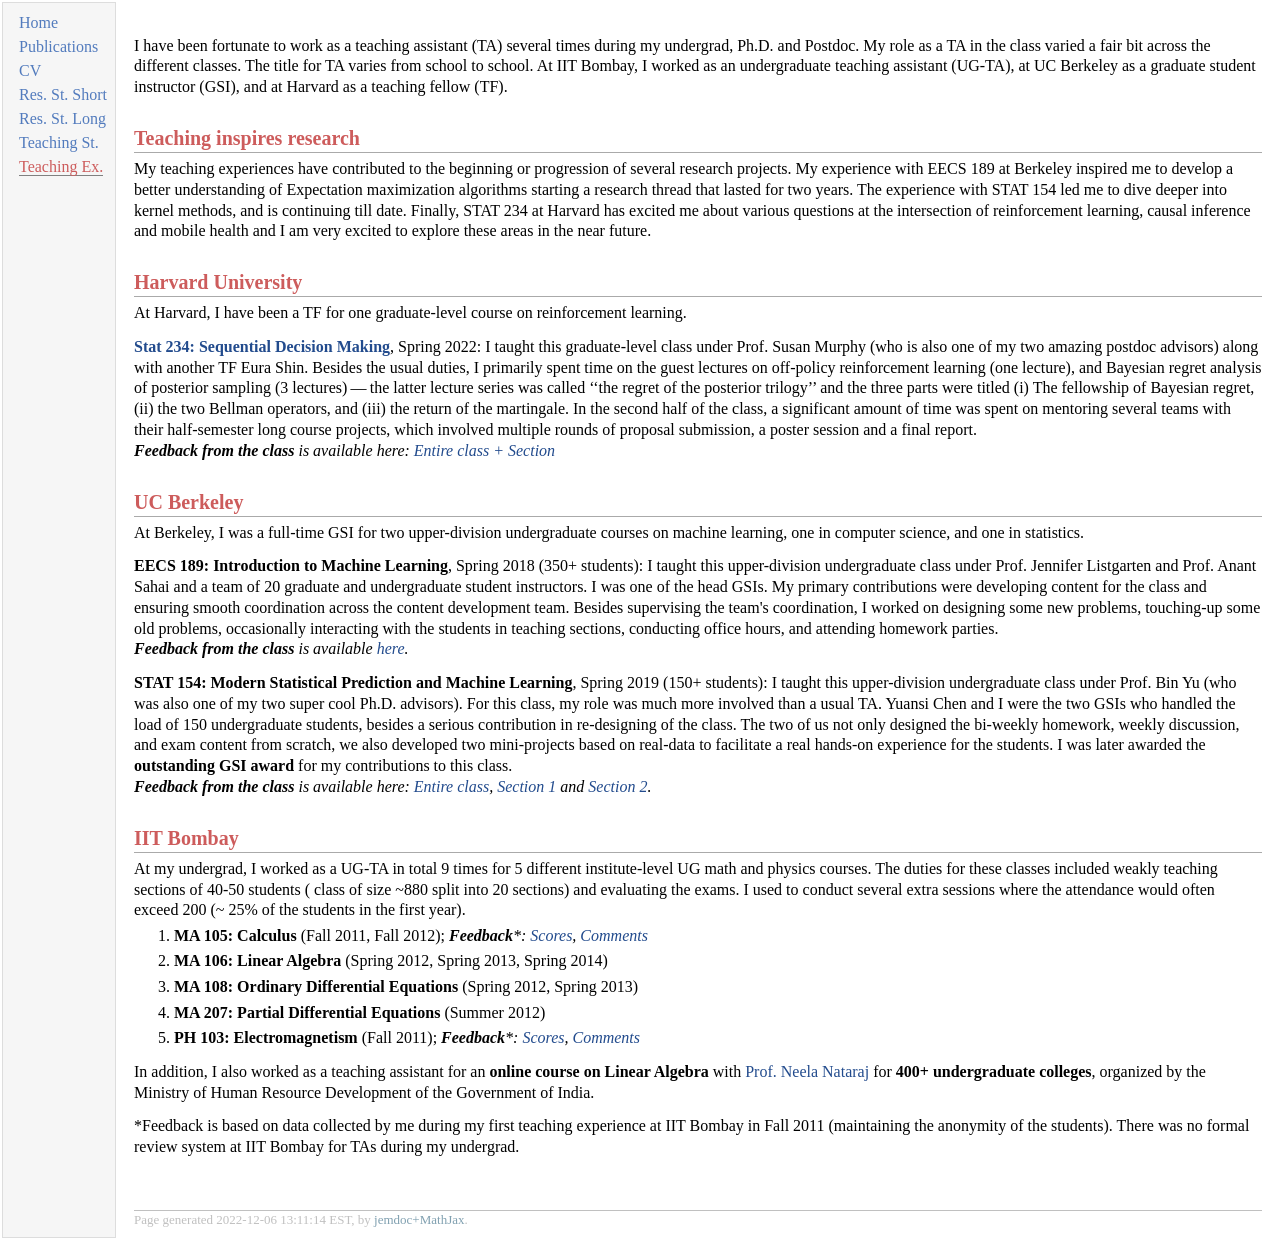
<file: teaching.html>
<!DOCTYPE html PUBLIC "-//W3C//DTD XHTML 1.1//EN"
  "http://www.w3.org/TR/xhtml11/DTD/xhtml11.dtd">
<html xmlns="http://www.w3.org/1999/xhtml" xml:lang="en">
<head>
<meta name="generator" content="jemdoc, see http://jemdoc.jaboc.net/" />
<meta http-equiv="Content-Type" content="text/html;charset=utf-8" />
<link rel="stylesheet" href="jemdoc.css" type="text/css" />
<title></title>
</head>
<body>
<table summary="Table for page layout." id="tlayout">
<tr valign="top">
<td id="layout-menu">
<div class="menu-item"><a href="index.html">Home</a></div>
<div class="menu-item"><a href="publications.html">Publications</a></div>
<div class="menu-item"><a href="documents/resume/Raaz_CV.pdf">CV</a></div>
<div class="menu-item"><a href="documents/statements/Raaz_research_short.pdf">Res.&nbsp;St.&nbsp;Short</a></div>
<div class="menu-item"><a href="documents/statements/Raaz_research_long.pdf">Res.&nbsp;St.&nbsp;Long</a></div>
<div class="menu-item"><a href="documents/statements/Raaz_teaching.pdf">Teaching&nbsp;St.</a></div>
<div class="menu-item"><a href="teaching.html" class="current">Teaching&nbsp;Ex.</a></div>
</td>
<td id="layout-content">
<p><br />
</p>
<p>I have been fortunate to work as a teaching assistant (TA) several times during my undergrad, Ph.D. and Postdoc. My role as a TA in the class varied a fair bit across the different classes. The title for TA varies from school to school. At IIT Bombay, I worked as an undergraduate teaching assistant (UG-TA), at UC Berkeley as a graduate student instructor (GSI), and at Harvard as a teaching fellow (TF).
</p>
<h2>Teaching inspires research</h2>
<p>My teaching experiences have contributed to the beginning or progression of several research projects. My experience with EECS 189 at Berkeley inspired me to develop a better understanding of Expectation maximization algorithms starting a research thread that lasted for two years. The experience with STAT 154 led me to dive deeper into kernel methods, and is continuing till date. Finally, STAT 234 at Harvard has excited me about various questions at the intersection of reinforcement learning, causal inference and mobile health and I am very excited to explore these areas in the near future.
</p>
<h2>Harvard University</h2>
<p>At Harvard, I have been a TF for one graduate-level course on reinforcement learning.
</p>
<p><b><a href="http://people.seas.harvard.edu/~samurphy/teaching/stat234spring2022/syllabus.htm" target=&ldquo;blank&rdquo;>Stat 234: Sequential Decision Making</a></b>, Spring 2022: I taught this graduate-level class under Prof. Susan Murphy (who is also one of my two amazing postdoc advisors) along with another TF Eura Shin. Besides the usual duties, I primarily spent time on the guest lectures on off-policy reinforcement learning (one lecture), and Bayesian regret analysis of posterior sampling (3 lectures)&#8201;&mdash;&#8201;the latter lecture series was called &lsquo;&lsquo;the regret of the posterior trilogy&rsquo;&rsquo; and the three parts were titled (i) The fellowship of Bayesian regret, (ii) the two Bellman operators, and (iii) the return of the martingale.  In the second half of the class, a significant amount of time was spent on mentoring several teams with their half-semester long course projects, which involved multiple rounds of proposal submission, a poster session and a final report.<br />
<i><b>Feedback from the class</b> is available here:  <a href="documents/taship/234.pdf" target=&ldquo;blank&rdquo;>Entire class + Section</a></i>
</p>
<h2>UC Berkeley</h2>
<p>At Berkeley, I was a full-time GSI for two upper-division undergraduate courses on machine learning, one in computer science, and one in statistics.
</p>
<p><b>EECS 189: Introduction to Machine Learning</b>, Spring 2018 (350+ students):  I taught this upper-division undergraduate class under Prof. Jennifer Listgarten and Prof. Anant Sahai and a team of 20 graduate and undergraduate student instructors. I was one of the head GSIs. My primary contributions were developing content for the class and ensuring smooth coordination across the content development team. Besides supervising the team's coordination, I worked on designing some new problems, touching-up some old problems, occasionally interacting with the students in teaching sections, conducting office hours, and attending homework parties. <br />
<i><b>Feedback from the class</b> is available <a href="documents/taship/189_sec1.pdf" target=&ldquo;blank&rdquo;>here</a>.</i>
</p>
<p><b>STAT 154: Modern Statistical Prediction and Machine Learning</b>, Spring 2019 (150+ students): I taught this upper-division undergraduate class under Prof. Bin Yu (who was also one of my two super cool Ph.D. advisors). For this class, my role was much more involved than a usual TA. Yuansi Chen and I were the two GSIs who handled the load of 150 undergraduate students, besides a serious contribution in re-designing of the class. The two of us not only designed the bi-weekly homework, weekly discussion, and exam content from scratch, we also developed two mini-projects based on real-data to facilitate a real hands-on experience for the students. I was later awarded the <b>outstanding GSI award</b> for my contributions to this class.<br />
<i><b>Feedback from the class</b> is available here: 
<a href="documents/taship/154_class.pdf" target=&ldquo;blank&rdquo;>Entire class</a>, 
<a href="documents/taship/154_sec1.pdf" target=&ldquo;blank&rdquo;>Section 1</a> and  
<a href="documents/taship/154_sec2.pdf" target=&ldquo;blank&rdquo;>Section 2</a>.</i>
</p>
<h2>IIT Bombay</h2>
<p>At my undergrad, I worked as a UG-TA in total 9 times for 5 different institute-level UG math and physics courses. The duties for these classes included weakly teaching sections of 40-50 students ( class of size ~880 split into 20 sections) and evaluating the exams. I used to conduct several extra sessions where the attendance would often exceed 200 (~ 25% of the students in the first year).
</p>
<ol>
<li><p><b>MA 105: Calculus</b> (Fall 2011, Fall 2012);  <i><b>Feedback</b>*: 
<a href="documents/taship/mascores.pdf" target=&ldquo;blank&rdquo;>Scores</a>, <a href="documents/taship/mathsfb.pdf" target=&ldquo;blank&rdquo;>Comments</a></i>
</p>
</li>
<li><p><b>MA 106: Linear Algebra</b> (Spring 2012, Spring 2013, Spring 2014)
</p>
</li>
<li><p><b>MA 108: Ordinary Differential Equations</b> (Spring 2012, Spring 2013)
</p>
</li>
<li><p><b>MA 207: Partial Differential Equations</b> (Summer 2012)
</p>
</li>
<li><p><b>PH 103: Electromagnetism</b> (Fall 2011); <i><b>Feedback</b>*: <a href="documents/taship/phscores.pdf" target=&ldquo;blank&rdquo;>Scores</a>, 
<a href="documents/taship/physicsfb.pdf" target=&ldquo;blank&rdquo;>Comments</a></i>
</p>
</li>
</ol>
<p>In addition, I also worked as a teaching assistant for an <b>online course on Linear Algebra</b> with <a href="http://www.math.iitb.ac.in/~neela/" target=&ldquo;blank&rdquo;>Prof. Neela Nataraj</a> for <b>400+ undergraduate colleges</b>, organized by the Ministry of Human Resource Development of the Government of India.
</p>
<p>*Feedback is based on data collected by me during my first teaching experience at IIT Bombay in Fall 2011 (maintaining the anonymity of the students). There was no formal review system at IIT Bombay for TAs during my undergrad.
</p>
<a href="https://info.flagcounter.com/IO8p"></a>
<div id="footer">
<div id="footer-text">
Page generated 2022-12-06 13:11:14 EST, by <a href="https://github.com/wsshin/jemdoc_mathjax" target="blank">jemdoc+MathJax</a>.
</div>
</div>
</td>
</tr>
</table>
</body>
</html>
</file>
<file: jemdoc.css>
/* Default css file for jemdoc. */

table#tlayout {
    border: none;
    border-collapse: separate;
    background: white;
}

body {
	background: white;
	font-family: Georgia, serif;
	padding-bottom: 8px;
	margin: 0;
}

#layout-menu {
	background: #f6f6f6;
	border: 1px solid #dddddd;
	padding-top: 0.5em;
	padding-left: 8px;
	padding-right: 8px;
	font-size: 1.0em;
	width: auto;
	white-space: nowrap;
    text-align: left;
    vertical-align: top;
}

#layout-menu td {
	background: #f4f4f4;
    vertical-align: top;
}

#layout-content {
	padding-top: 0.0em;
	padding-left: 1.0em;
	padding-right: 1.0em;
    border: none;
    background: white;
    text-align: left;
    vertical-align: top;
}

#layout-menu a {
	line-height: 1.5em;
	margin-left: 0.5em;
}

tt {
    background: #ffffdd;
}

pre, tt {
	font-size: 90%;
	font-family: monaco, monospace;
}

/* color for hyperlinks */
a, a > tt {
	color: #224b8d;
	/*color: #970b0b;*/
	text-decoration: none;
}

a:hover {
	border-bottom: 1px gray dotted;
}

#layout-menu a.current:link, #layout-menu a.current:visited {
	/*color: #022b6d;*/
	color: indianred;
	border-bottom: 1px gray solid;
}
#layout-menu a:link, #layout-menu a:visited, #layout-menu a:hover {
	/*color: #527bbd;*/
	/*color: darkblue;*/
	color: #527bbd;
	text-decoration: none;
}
#layout-menu a:hover {
	text-decoration: none;
}

div.menu-category {
	border-bottom: 1px solid gray;
	margin-top: 0.8em;
	padding-top: 0.2em;
	padding-bottom: 0.1em;
	font-weight: bold;
}

div.menu-item {
	padding-left: 16px;
	text-indent: -16px;
}

div#toptitle {
	padding-bottom: 0.2em;
	margin-bottom: 1.5em;
	border-bottom: 3px double gray;
}

/* Reduce space if we begin the page with a title. */
div#toptitle + h2, div#toptitle + h3 {
	margin-top: -0.7em;
}

div#subtitle {
	margin-top: 0.0em;
	margin-bottom: 0.0em;
	padding-top: 0em;
	padding-bottom: 0.1em;
}

em {
	font-style: italic;
}

strong {
	font-weight: bold;
}


h1, h2, h3 {
	color: indianred; /*#63bda4;*/
	margin-top: 0.7em;
	margin-bottom: 0.3em;
	padding-bottom: 0.2em;
	line-height: 1.0;
	padding-top: 0.5em;
	border-bottom: 1px solid #aaaaaa;
}

h1 {
	font-size: 165%;
}

h2 {
	padding-top: 0.8em;
	font-size: 125%;
}

h2 + h3 {
    padding-top: 0.2em;
}

h3 {
	font-size: 110%;
	border-bottom: none;
}

p {
	margin-top: 0.0em;
	margin-bottom: 0.8em;
	padding: 0;
	line-height: 1.3;
}

pre {
	padding: 0;
	margin: 0;
}

div#footer {
	font-size: small;
	border-top: 1px solid #c0c0c0;
	padding-top: 0.1em;
	margin-top: 4.0em;
	color: #c0c0c0;
}

div#footer a {
	color: #80a0b0;
}

div#footer-text {
	float: left;
	padding-bottom: 8px;
}

ul, ol, dl {
	margin-top: 0.2em;
	padding-top: 0;
	margin-bottom: 0.8em;
}

dt {
	margin-top: 0.5em;
	margin-bottom: 0;
}

dl {
	margin-left: 20px;
}

dd {
	color: #222222;
}

dd > *:first-child {
	margin-top: 0;
}

ul {
	list-style-position: outside;
	list-style-type: square;
}

p + ul, p + ol {
	margin-top: -0.5em;
}

li ul, li ol {
	margin-top: -0.3em;
}

ol {
	list-style-position: outside;
	list-style-type: decimal;
}

li p, dd p {
	margin-bottom: 0.3em;
}


ol ol {
	list-style-type: lower-alpha;
}

ol ol ol {
	list-style-type: lower-roman;
}

p + div.codeblock {
	margin-top: -0.6em;
}

div.codeblock, div.infoblock {
	margin-right: 0%;
	margin-top: 1.2em;
	margin-bottom: 1.3em;
}

div.blocktitle {
	font-weight: bold;
	color: #cd7b62;
	margin-top: 1.2em;
	margin-bottom: 0.1em;
}

div.blockcontent {
	border: 1px solid silver;
	padding: 0.3em 0.5em;
}

div.infoblock > div.blockcontent {
	background: #ffffee;
}

div.blockcontent p + ul, div.blockcontent p + ol {
	margin-top: 0.4em;
}

div.infoblock p {
	margin-bottom: 0em;
}

div.infoblock li p, div.infoblock dd p {
	margin-bottom: 0.5em;
}

div.infoblock p + p {
	margin-top: 0.8em;
}

div.codeblock > div.blockcontent {
	background: #f6f6f6;
}

span.pycommand {
	color: #000070;
}

span.statement {
	color: #008800;
}
span.builtin {
	color: #000088;
}
span.special {
	color: #990000;
}
span.operator {
	color: #880000;
}
span.error {
	color: #aa0000;
}
span.comment, span.comment > *, span.string, span.string > * {
	color: #606060;
}

@media print {
	#layout-menu { display: none; }
}

#fwtitle {
	margin: 2px;
}

#fwtitle #toptitle {
	padding-left: 0.5em;
	margin-bottom: 0.5em;
}

#layout-content h1:first-child, #layout-content h2:first-child, #layout-content h3:first-child {
	margin-top: -0.7em;
}

div#toptitle h1, #layout-content div#toptitle h1 {
	margin-bottom: 0.0em;
	padding-bottom: 0.1em;
	padding-top: 0;
	margin-top: 0.5em;
	border-bottom: none;
}

img.eq {
	padding: 0;
	padding-left: 0.1em;
	padding-right: 0.1em;
	margin: 0;
}

img.eqwl {
	padding-left: 2em;
	padding-top: 0.6em;
	padding-bottom: 0.2em;
	margin: 0;
}

table {
    border: 2px solid black;
    border-collapse: collapse;
}

td {
    padding: 2px;
    padding-left: 0.5em;
    padding-right: 0.5em;
    text-align: center;
    border: 1px solid gray;
}

table + table {
    margin-top: 1em;
}

tr.heading {
    font-weight: bold;
    border-bottom: 2px solid black;
}

img {
    border: none;
}

table.imgtable, table.imgtable td {
    border: none;
    text-align: left;
}
</file>
